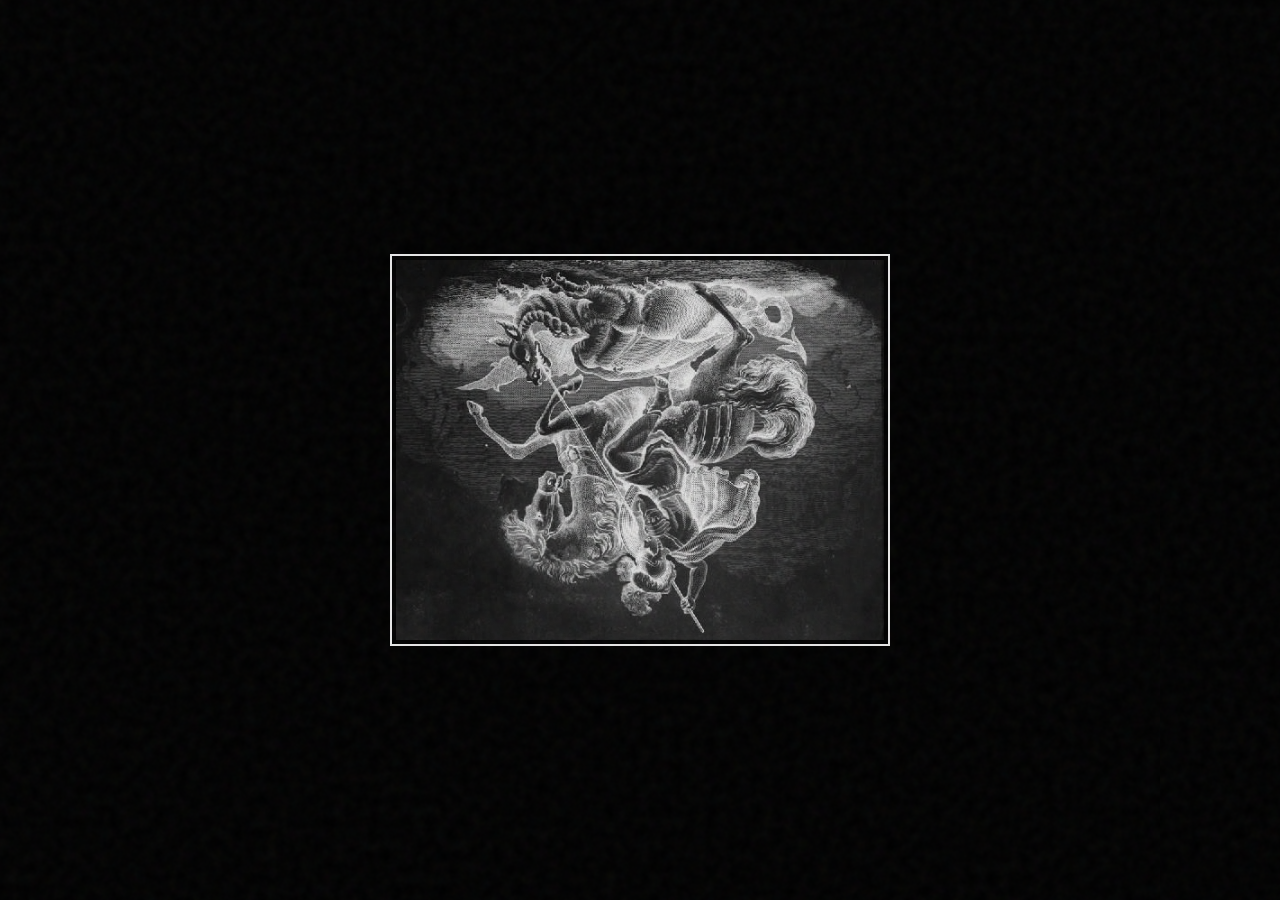
<file: index.html>
<!DOCTYPE html>
<html lang="en">
<head>
    <meta charset="UTF-8">
    <meta name="viewport" content="width=device-width, initial-scale=1.0">
    <title>A QUEDA</title>
    <link rel="stylesheet" href="style.css">
    <link rel="icon" type="image/ico" href="imgs/butterfly.ico?v=1">
</head>
<body>

<!-- MAIN CONTENT (HIDDEN UNTIL CONFIRMED) -->
<main>
<div class="glitch-box-center">
  <!-- Remove "has-border" to turn the border off -->
  <img src="imgs/acata.png" alt="Glitch Image" class="img-flicker has-border">
</div>
</main>
<script>
document.addEventListener("DOMContentLoaded", () => {
    let audioCtx = null;

    // --- 1. WEB AUDIO SYNTHESIZER ---
    function initAudio() {
        if (!audioCtx) {
            audioCtx = new (window.AudioContext || window.webkitAudioContext)();
        }
        if (audioCtx.state === 'suspended') {
            audioCtx.resume();
        }
    }

    // Heavy Mechanical Typewriter Key Press
    function playTypeKey(volume = 1.0) {
        if (!audioCtx) initAudio();

        const now = audioCtx.currentTime;
        const pitchVariance = (Math.random() - 0.5) * 80;

        // DULL MECHANICAL CLACK (Filtered Noise Burst)
        const bufferSize = audioCtx.sampleRate * 0.05;
        const buffer = audioCtx.createBuffer(1, bufferSize, audioCtx.sampleRate);
        const data = buffer.getChannelData(0);
        for (let i = 0; i < bufferSize; i++) {
            data[i] = Math.random() * 2 - 1;
        }

        const noise = audioCtx.createBufferSource();
        noise.buffer = buffer;

        const filter = audioCtx.createBiquadFilter();
        filter.type = 'lowpass';
        filter.frequency.setValueAtTime(800 + pitchVariance, now); 

        const noiseGain = audioCtx.createGain();
        noiseGain.gain.setValueAtTime(0.25 * volume, now);
        noiseGain.gain.exponentialRampToValueAtTime(0.001, now + 0.04);

        noise.connect(filter);
        filter.connect(noiseGain);
        noiseGain.connect(audioCtx.destination);

        noise.start(now);
        noise.stop(now + 0.04);

        // HEAVY BOTTOM-OUT THUD
        const thudOsc = audioCtx.createOscillator();
        const thudGain = audioCtx.createGain();
        thudOsc.type = 'triangle';
        thudOsc.frequency.setValueAtTime(85 + (Math.random() * 15), now);
        thudOsc.frequency.exponentialRampToValueAtTime(20, now + 0.07);

        thudGain.gain.setValueAtTime(0.3 * volume, now);
        thudGain.gain.exponentialRampToValueAtTime(0.001, now + 0.07);

        thudOsc.connect(thudGain);
        thudGain.connect(audioCtx.destination);

        thudOsc.start(now);
        thudOsc.stop(now + 0.07);
    }

    // --- 2. INTERACTIVE WORD HOVER TRIGGERS & AMBIENT FLICKER ---
    function setupContentInteractions() {
        // Ambient Random Letter Flicker
        const textContainers = document.querySelectorAll("#fic-content p, #fic-content h1");

        textContainers.forEach(container => {
            const processNode = (node) => {
                if (node.nodeType === Node.TEXT_NODE) {
                    const text = node.textContent;
                    const fragment = document.createDocumentFragment();

                    for (let char of text) {
                        const span = document.createElement("span");
                        span.textContent = char;

                        if (char.trim() !== "" && Math.random() < 0.03) {
                            span.classList.add("flicker");
                            span.style.animationDelay = `${(Math.random() * 5).toFixed(2)}s`;
                        }
                        fragment.appendChild(span);
                    }
                    node.parentNode.replaceChild(fragment, node);
                } else if (node.nodeType === Node.ELEMENT_NODE && !node.classList.contains("word-glitch")) {
                    Array.from(node.childNodes).forEach(processNode);
                }
            };

            Array.from(container.childNodes).forEach(processNode);
        });

        // Interactive Word: Backspace -> Pause -> Type Reveal (No Final Sound)
        const glitchWords = document.querySelectorAll(".word-glitch");

        glitchWords.forEach(word => {
            word.style.animationDelay = `${(Math.random() * 3).toFixed(2)}s`;
            const altText = word.getAttribute("data-alt");

            word.addEventListener("mouseenter", () => {
                if (!word.classList.contains("revealed") && !word.classList.contains("typing")) {
                    word.classList.add("typing");

                    let originalText = word.textContent;
                    let deleteIndex = originalText.length;
                    const deleteSpeed = 70; 

                    // PHASE 1: Backspace characters
                    const deleteInterval = setInterval(() => {
                        if (deleteIndex > 0) {
                            deleteIndex--;
                            word.textContent = originalText.substring(0, deleteIndex);
                            playTypeKey(1.0);
                        } else {
                            clearInterval(deleteInterval);

                            // PHASE 2: Deliberate Pause (350ms)
                            setTimeout(() => {
                                let typeIndex = 0;
                                const typeSpeed = 110; 

                                // PHASE 3: Type replacement word
                                const typeInterval = setInterval(() => {
                                    if (typeIndex < altText.length) {
                                        typeIndex++;
                                        word.textContent = altText.substring(0, typeIndex);
                                        playTypeKey(1.0);
                                    } else {
                                        clearInterval(typeInterval);
                                        word.classList.remove("typing");
                                        word.classList.add("revealed");
                                        // Silent completion (No sound effect triggered here)
                                    }
                                }, typeSpeed);

                            }, 350);
                        }
                    }, deleteSpeed);
                }
            });
        });
    }

    // --- 3. CONFIRM BUTTON LISTENER ---
    const confirmBtn = document.getElementById("confirm-user-btn");
    const confirmContainer = document.getElementById("confirm-container");
    const mainContent = document.getElementById("fic-content");

    if (confirmBtn) {
        confirmBtn.addEventListener("click", () => {
            initAudio(); 
            
            confirmContainer.style.display = "none";
            
            mainContent.style.display = "block";
            mainContent.style.opacity = "0";
            mainContent.style.transition = "opacity 0.4s ease-in";
            
            requestAnimationFrame(() => {
                mainContent.style.opacity = "1";
            });

            setupContentInteractions();
        });
    }

    // Fallback: Audio context trigger on generic page click
    document.addEventListener("click", initAudio, { once: true });
});
</script>
</body>
</html>
</file>
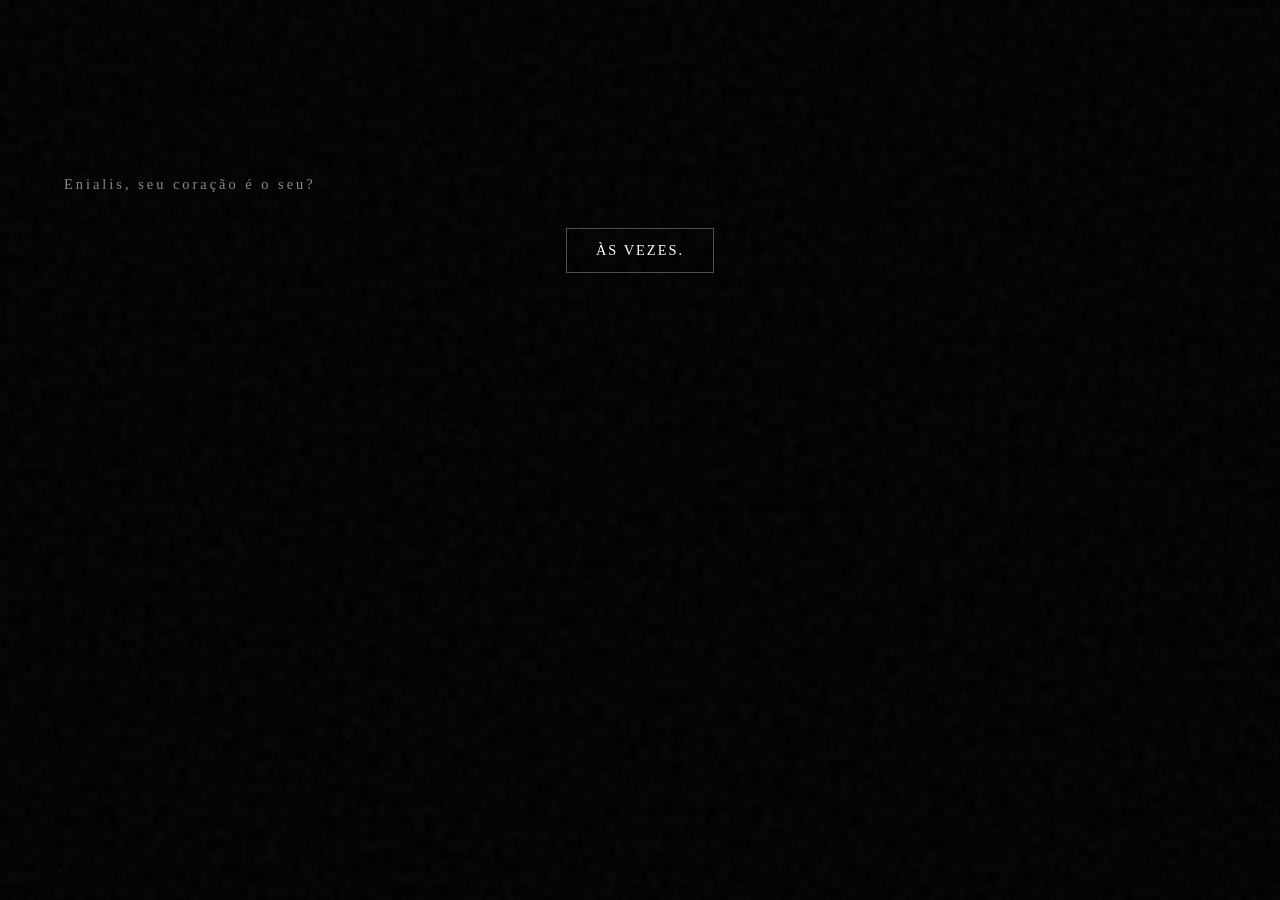
<file: enialis.html>
<!DOCTYPE html>
<html lang="pt-BR">
<head>
    <meta charset="UTF-8">
    <meta name="viewport" content="width=device-width, initial-scale=1.0">
    <title>Arch3n</title>
    <link rel="stylesheet" href="style.css">
    <link rel="icon" type="image/ico" href="imgs/butterfly.ico?v=1">
</head>
<body>
<!-- UNBOXED CONFIRMATION PROMPT -->
<div id="confirm-container">
    <p class="confirm-prompt">Enialis, seu coração é o seu?</p>
    <button id="confirm-user-btn">ÀS VEZES.</button>
</div>

<!-- MAIN CONTENT (HIDDEN UNTIL CONFIRMED) -->
<main id="fic-content" style="display: none;">

<p>Sonhar não é o grande musse que dizem, não é, Enialis?</p>

<p>Uma sensação estranha de vazio no peito e rostos que você <span class="word-glitch" data-alt="não">quase</span> reconhece. Seu circo.
    Você lembra das músicas que tocava e do sorriso da plateia? De ensinar a harpa para o <span class="word-glitch" data-alt="seu primo">traidor</span>?
    O rosto dele é estranhamente nítido nesse sonho estático. Você raciocina que a queima do circo aconteceu muito mais rápido do que o tempo no sonho passa, afinal,
você não teve tantas horas para encarar ele. Além disso, você tem certeza que ele desviaria o olhar.</p>

<p>Depois de uma eternidade, o elfo fala, com uma voz que não-lhe pertence: -Enialis, eu-</p>
<p>A voz dele é cortada <span class="word-glitch" data-alt="pelo xiado">pelas batidas de botas no chão</span>. <span class="word-glitch" data-alt="Nada faz">O sonho não faz</span> sentido - essa traição de outro Lostovescie não faz sentido. Não era suficiente a alegria que o circo trazia?</p>

<p>Qual o preço para trair sua família?</p>


<p>O seu peito arde cada vez mais.</p>

<br>

<br>
<img src="imgs/enialis.png" class="imagem-canto-esquerdo">
<!-- PARÁGRAFOS DO ACATA (APARECEM COM DELAY, ALINHADOS À ESQUERDA E FONTE MONOSPACED) -->

<p class="revelacao-temporal delay-1">Perdão pela interrupção e por quaisquer mudanças no seu sonho. Sem mágoas, certo?</p>

<p class="revelacao-temporal delay-2">Sabe, contatar vocês foi mais difícil do que esperado. Thauratun está fora da minha jurisdição, por mais <span class="word-glitch" data-alt="fascinante">perturbadora</span> que tal limitação seja para mim.</p>

<p class="revelacao-temporal delay-2">A cidade além do tempo. Carsten sempre impressiona, não acham? Lostovescie, certo? Vocês estão mais próximos do que imaginam.</p>

<p class="revelacao-temporal delay-3">Proponho <span class="word-glitch" data-alt="uma colaboração">um resgate</span>. Sei da situação que vos aflige. Deixem Thauratun o quanto antes, e entrarei em contato. É de suma importância que sigamos este caminho sem delongas, sim? O tempo que nos conecta corre para sempre em uma direção, condição essa que certamente me incomoda.</p>

<p class="revelacao-temporal delay-4">Eternamente grato, Acata.</p>

</main>

<script>
document.addEventListener("DOMContentLoaded", () => {
    let audioCtx = null;

    // --- 1. WEB AUDIO SYNTHESIZER ---
    function initAudio() {
        if (!audioCtx) {
            audioCtx = new (window.AudioContext || window.webkitAudioContext)();
        }
        if (audioCtx.state === 'suspended') {
            audioCtx.resume();
        }
    }

    // Heavy Mechanical Typewriter Key Press
    function playTypeKey(volume = 1.0) {
        if (!audioCtx) initAudio();

        const now = audioCtx.currentTime;
        const pitchVariance = (Math.random() - 0.5) * 80;

        // DULL MECHANICAL CLACK (Filtered Noise Burst)
        const bufferSize = audioCtx.sampleRate * 0.05;
        const buffer = audioCtx.createBuffer(1, bufferSize, audioCtx.sampleRate);
        const data = buffer.getChannelData(0);
        for (let i = 0; i < bufferSize; i++) {
            data[i] = Math.random() * 2 - 1;
        }

        const noise = audioCtx.createBufferSource();
        noise.buffer = buffer;

        const filter = audioCtx.createBiquadFilter();
        filter.type = 'lowpass';
        filter.frequency.setValueAtTime(800 + pitchVariance, now); 

        const noiseGain = audioCtx.createGain();
        noiseGain.gain.setValueAtTime(0.25 * volume, now);
        noiseGain.gain.exponentialRampToValueAtTime(0.001, now + 0.04);

        noise.connect(filter);
        filter.connect(noiseGain);
        noiseGain.connect(audioCtx.destination);

        noise.start(now);
        noise.stop(now + 0.04);

        // HEAVY BOTTOM-OUT THUD
        const thudOsc = audioCtx.createOscillator();
        const thudGain = audioCtx.createGain();
        thudOsc.type = 'triangle';
        thudOsc.frequency.setValueAtTime(85 + (Math.random() * 15), now);
        thudOsc.frequency.exponentialRampToValueAtTime(20, now + 0.07);

        thudGain.gain.setValueAtTime(0.3 * volume, now);
        thudGain.gain.exponentialRampToValueAtTime(0.001, now + 0.07);

        thudOsc.connect(thudGain);
        thudGain.connect(audioCtx.destination);

        thudOsc.start(now);
        thudOsc.stop(now + 0.07);
    }

    // --- 2. INTERACTIVE WORD HOVER TRIGGERS & SPARSE AMBIENT FLICKER ---
    function setupContentInteractions() {
        const textContainers = document.querySelectorAll("#fic-content p, #fic-content h1");
        const letterSpans = [];

        textContainers.forEach(container => {
            const processNode = (node) => {
                if (node.nodeType === Node.TEXT_NODE) {
                    const text = node.textContent;
                    const fragment = document.createDocumentFragment();

                    for (let char of text) {
                        const span = document.createElement("span");
                        span.textContent = char;

                        if (char.trim() !== "") {
                            span.classList.add("char-span");
                            letterSpans.push(span);
                        }
                        fragment.appendChild(span);
                    }
                    node.parentNode.replaceChild(fragment, node);
                } else if (node.nodeType === Node.ELEMENT_NODE && !node.classList.contains("word-glitch")) {
                    Array.from(node.childNodes).forEach(processNode);
                }
            };

            Array.from(container.childNodes).forEach(processNode);

            if (container.tagName.toLowerCase() === "p" && container.firstElementChild) {
                container.firstElementChild.classList.add("indent");
            }
        });

        // SPARSE DYNAMIC RANDOM FLICKER LOOP
        function triggerRandomFlicker() {
            if (letterSpans.length === 0) return;

            const flickerCount = Math.floor(Math.random() * 2) + 1; 

            for (let i = 0; i < flickerCount; i++) {
                const randomIndex = Math.floor(Math.random() * letterSpans.length);
                const targetSpan = letterSpans[randomIndex];

                if (targetSpan.closest('.word-glitch.typing')) continue;

                targetSpan.classList.add("flicker");

                const burstDuration = Math.random() * 130 + 120;
                setTimeout(() => {
                    targetSpan.classList.remove("flicker");
                }, burstDuration);
            }

            const nextInterval = Math.random() * 2000 + 1500;
            setTimeout(triggerRandomFlicker, nextInterval);
        }

        triggerRandomFlicker();

        // INTERACTIVE WORD HOVER TRIGGERS (Backspace -> Pause -> Type Reveal)
        const glitchWords = document.querySelectorAll(".word-glitch");

        glitchWords.forEach(word => {
            word.style.animationDelay = `${(Math.random() * 3).toFixed(2)}s`;
            const altText = word.getAttribute("data-alt");

            word.addEventListener("mouseenter", () => {
                if (!word.classList.contains("revealed") && !word.classList.contains("typing")) {
                    word.classList.add("typing");

                    let originalText = word.textContent;
                    let deleteIndex = originalText.length;
                    const deleteSpeed = 70; 

                    const deleteInterval = setInterval(() => {
                        if (deleteIndex > 0) {
                            deleteIndex--;
                            word.textContent = originalText.substring(0, deleteIndex);
                            playTypeKey(1.0);
                        } else {
                            clearInterval(deleteInterval);

                            setTimeout(() => {
                                let typeIndex = 0;
                                const typeSpeed = 110; 

                                const typeInterval = setInterval(() => {
                                    if (typeIndex < altText.length) {
                                        typeIndex++;
                                        word.textContent = altText.substring(0, typeIndex);
                                        playTypeKey(1.0);
                                    } else {
                                        clearInterval(typeInterval);
                                        word.classList.remove("typing");
                                        word.classList.add("revealed");
                                    }
                                }, typeSpeed);

                            }, 350);
                        }
                    }, deleteSpeed);
                }
            });
        });
    }

    // --- 3. CONFIRM BUTTON LISTENER ---
    const confirmBtn = document.getElementById("confirm-user-btn");
    const confirmContainer = document.getElementById("confirm-container");
    const mainContent = document.getElementById("fic-content");

    if (confirmBtn) {
        confirmBtn.addEventListener("click", () => {
            initAudio(); 
            
            confirmContainer.style.display = "none";
            
            mainContent.style.display = "block";
            mainContent.style.opacity = "0";
            mainContent.style.transition = "opacity 0.4s ease-in";
            
            requestAnimationFrame(() => {
                mainContent.style.opacity = "1";
            });

            setupContentInteractions();
        });
    }

    document.addEventListener("click", initAudio, { once: true });
});
</script>
</body>
</html>
</file>
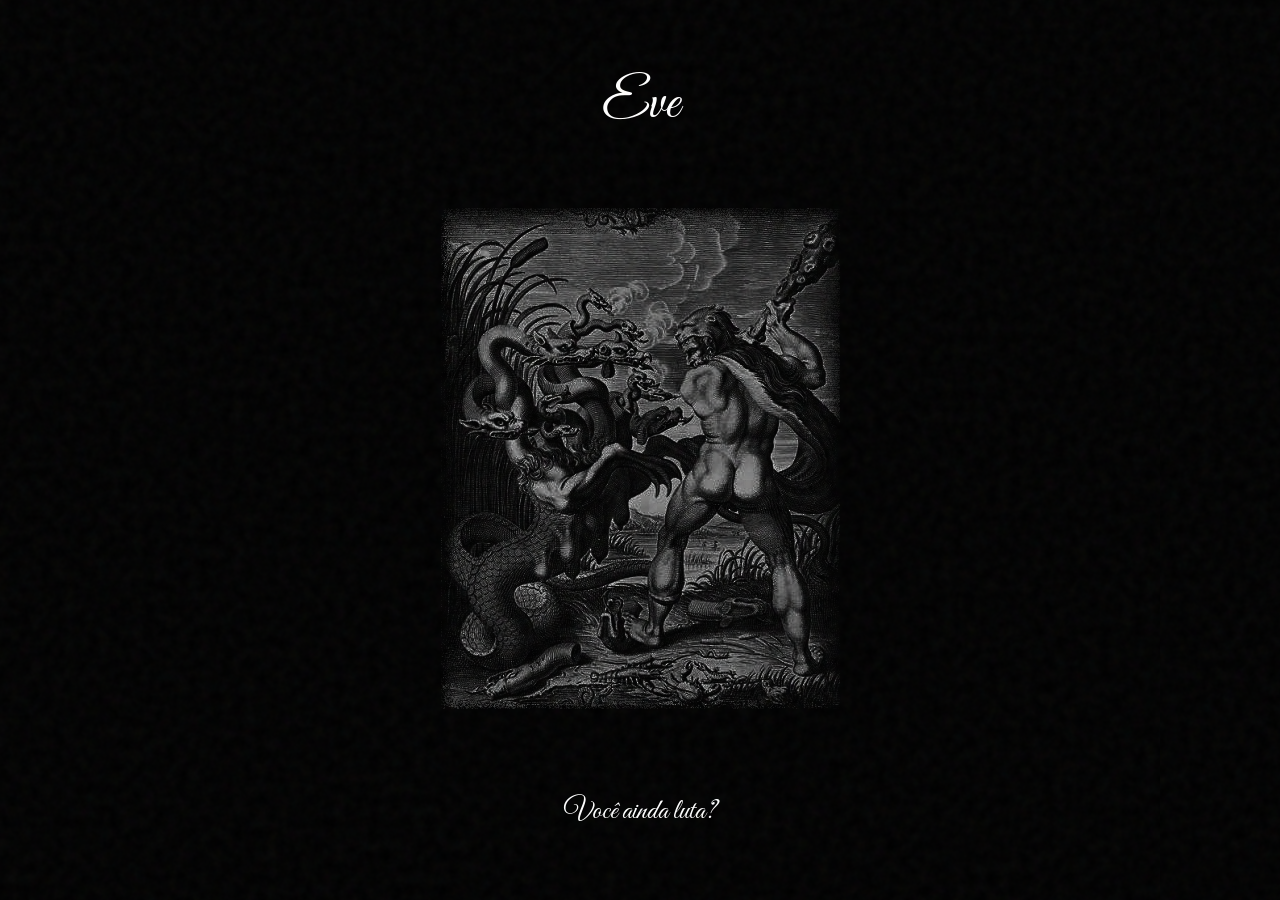
<file: eve.html>
<!DOCTYPE html>
<html lang="en">
<head>
    <meta charset="UTF-8">
    <meta name="viewport" content="width=device-width, initial-scale=1.0">
    <title>KOTAISHI</title>
    <link rel="stylesheet" href="style.css">
    <link rel="icon" type="image/ico" href="imgs/butterfly.ico?v=1">
<link rel="preconnect" href="https://fonts.googleapis.com">
<link rel="preconnect" href="https://fonts.gstatic.com" crossorigin>
<link href="https://fonts.googleapis.com/css2?family=Great+Vibes&display=swap" rel="stylesheet">
</head>
<body>

<!-- MAIN CONTENT (HIDDEN UNTIL CONFIRMED) -->
<main>
<h2 class="dual-word-glitch" data-word1="Eve" data-word2="Eve"></h2>
<div class="glitch-box-center">
  <!-- Remove "has-border" to turn the border off -->
  <img src="imgs/ahidramecanica.png" alt="Glitch Image" class="img-flicker">
</div>
<br>
<p class="dual-word-glitch small" data-word1="Você ainda luta?" data-word2="驚くべき機械仕掛けのヒドラ"></p>
</main>
<script>
document.addEventListener("DOMContentLoaded", () => {
    let audioCtx = null;

    // --- 1. WEB AUDIO SYNTHESIZER ---
    function initAudio() {
        if (!audioCtx) {
            audioCtx = new (window.AudioContext || window.webkitAudioContext)();
        }
        if (audioCtx.state === 'suspended') {
            audioCtx.resume();
        }
    }

    // Heavy Mechanical Typewriter Key Press
    function playTypeKey(volume = 1.0) {
        if (!audioCtx) initAudio();

        const now = audioCtx.currentTime;
        const pitchVariance = (Math.random() - 0.5) * 80;

        // DULL MECHANICAL CLACK (Filtered Noise Burst)
        const bufferSize = audioCtx.sampleRate * 0.05;
        const buffer = audioCtx.createBuffer(1, bufferSize, audioCtx.sampleRate);
        const data = buffer.getChannelData(0);
        for (let i = 0; i < bufferSize; i++) {
            data[i] = Math.random() * 2 - 1;
        }

        const noise = audioCtx.createBufferSource();
        noise.buffer = buffer;

        const filter = audioCtx.createBiquadFilter();
        filter.type = 'lowpass';
        filter.frequency.setValueAtTime(800 + pitchVariance, now); 

        const noiseGain = audioCtx.createGain();
        noiseGain.gain.setValueAtTime(0.25 * volume, now);
        noiseGain.gain.exponentialRampToValueAtTime(0.001, now + 0.04);

        noise.connect(filter);
        filter.connect(noiseGain);
        noiseGain.connect(audioCtx.destination);

        noise.start(now);
        noise.stop(now + 0.04);

        // HEAVY BOTTOM-OUT THUD
        const thudOsc = audioCtx.createOscillator();
        const thudGain = audioCtx.createGain();
        thudOsc.type = 'triangle';
        thudOsc.frequency.setValueAtTime(85 + (Math.random() * 15), now);
        thudOsc.frequency.exponentialRampToValueAtTime(20, now + 0.07);

        thudGain.gain.setValueAtTime(0.3 * volume, now);
        thudGain.gain.exponentialRampToValueAtTime(0.001, now + 0.07);

        thudOsc.connect(thudGain);
        thudGain.connect(audioCtx.destination);

        thudOsc.start(now);
        thudOsc.stop(now + 0.07);
    }

    // --- 2. INTERACTIVE WORD HOVER TRIGGERS & AMBIENT FLICKER ---
    function setupContentInteractions() {
        // Ambient Random Letter Flicker
        const textContainers = document.querySelectorAll("#fic-content p, #fic-content h1");

        textContainers.forEach(container => {
            const processNode = (node) => {
                if (node.nodeType === Node.TEXT_NODE) {
                    const text = node.textContent;
                    const fragment = document.createDocumentFragment();

                    for (let char of text) {
                        const span = document.createElement("span");
                        span.textContent = char;

                        if (char.trim() !== "" && Math.random() < 0.03) {
                            span.classList.add("flicker");
                            span.style.animationDelay = `${(Math.random() * 5).toFixed(2)}s`;
                        }
                        fragment.appendChild(span);
                    }
                    node.parentNode.replaceChild(fragment, node);
                } else if (node.nodeType === Node.ELEMENT_NODE && !node.classList.contains("word-glitch")) {
                    Array.from(node.childNodes).forEach(processNode);
                }
            };

            Array.from(container.childNodes).forEach(processNode);
        });

        // Interactive Word: Backspace -> Pause -> Type Reveal (No Final Sound)
        const glitchWords = document.querySelectorAll(".word-glitch");

        glitchWords.forEach(word => {
            word.style.animationDelay = `${(Math.random() * 3).toFixed(2)}s`;
            const altText = word.getAttribute("data-alt");

            word.addEventListener("mouseenter", () => {
                if (!word.classList.contains("revealed") && !word.classList.contains("typing")) {
                    word.classList.add("typing");

                    let originalText = word.textContent;
                    let deleteIndex = originalText.length;
                    const deleteSpeed = 70; 

                    // PHASE 1: Backspace characters
                    const deleteInterval = setInterval(() => {
                        if (deleteIndex > 0) {
                            deleteIndex--;
                            word.textContent = originalText.substring(0, deleteIndex);
                            playTypeKey(1.0);
                        } else {
                            clearInterval(deleteInterval);

                            // PHASE 2: Deliberate Pause (350ms)
                            setTimeout(() => {
                                let typeIndex = 0;
                                const typeSpeed = 110; 

                                // PHASE 3: Type replacement word
                                const typeInterval = setInterval(() => {
                                    if (typeIndex < altText.length) {
                                        typeIndex++;
                                        word.textContent = altText.substring(0, typeIndex);
                                        playTypeKey(1.0);
                                    } else {
                                        clearInterval(typeInterval);
                                        word.classList.remove("typing");
                                        word.classList.add("revealed");
                                        // Silent completion (No sound effect triggered here)
                                    }
                                }, typeSpeed);

                            }, 350);
                        }
                    }, deleteSpeed);
                }
            });
        });
    }

    // --- 3. CONFIRM BUTTON LISTENER ---
    const confirmBtn = document.getElementById("confirm-user-btn");
    const confirmContainer = document.getElementById("confirm-container");
    const mainContent = document.getElementById("fic-content");

    if (confirmBtn) {
        confirmBtn.addEventListener("click", () => {
            initAudio(); 
            
            confirmContainer.style.display = "none";
            
            mainContent.style.display = "block";
            mainContent.style.opacity = "0";
            mainContent.style.transition = "opacity 0.4s ease-in";
            
            requestAnimationFrame(() => {
                mainContent.style.opacity = "1";
            });

            setupContentInteractions();
        });
    }

    // Fallback: Audio context trigger on generic page click
    document.addEventListener("click", initAudio, { once: true });
});
</script>
</body>
</html>
</file>
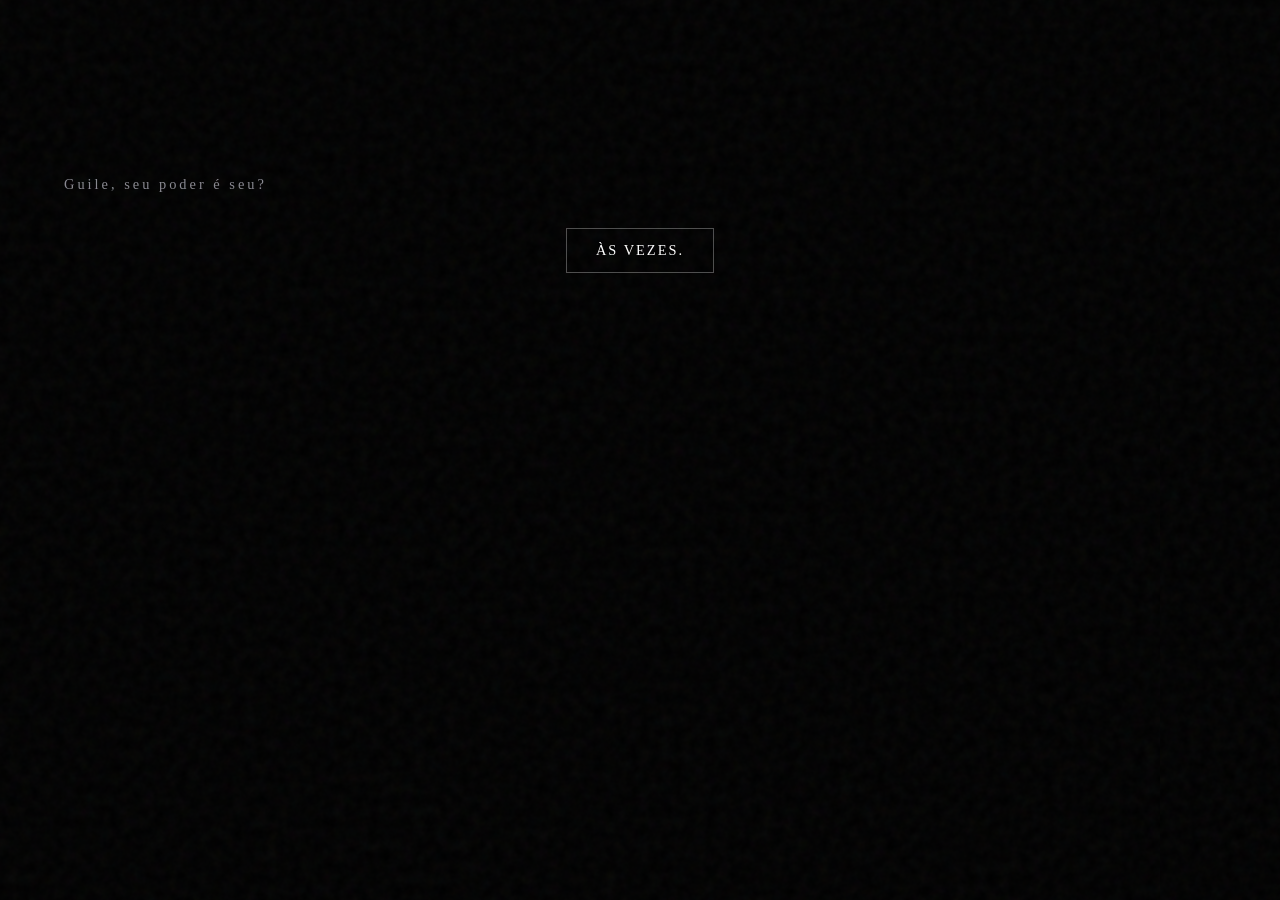
<file: guile.html>
<!DOCTYPE html>
<html lang="pt-BR">
<head>
    <meta charset="UTF-8">
    <meta name="viewport" content="width=device-width, initial-scale=1.0">
    <title>GUILE</title>
    <link rel="stylesheet" href="style.css">
    <link rel="icon" type="image/ico" href="imgs/butterfly.ico?v=1">
</head>
<body>
<!-- UNBOXED CONFIRMATION PROMPT -->
<div id="confirm-container">
    <p class="confirm-prompt">Guile, seu poder é seu?</p>
    <button id="confirm-user-btn">ÀS VEZES.</button>
</div>

<!-- MAIN CONTENT (HIDDEN UNTIL CONFIRMED) -->
<main id="fic-content" style="display: none;">
<p>
  Um peso no peito e a sensação 
  <span class="word-glitch" data-alt="familiar">estranha</span> de se afogar.
</p>

<p>
  Guile - talvez você não deveria se acostumar tanto com esses estranhos sonhos. E definitivamente não com a estranha presença que compartilha o seu espaço. Uma serpente marítima nada em torno do seu corpo,e você escuta 
  <span class="word-glitch" data-alt="o seu canto">a sua voz</span> -
</p>

<p>
  "Rogo que tenha recebido minha estimada missiva! Ha- Devo lembrá-lo de que me encontras em grande dívida, visto que não é tarefa trivial contatar meus distintos súditos por meio de cartas físicas."
</p>

<p>
  "Quão distante vossa excelência ousaria ir em busca do verdadeiro poder, meu caro aprendiz? Não me diga que vossa memória falhou a ponto de esquecer nosso magnífico 
  <span class="word-glitch" data-alt="contrato">plano</span>?"
</p>

<p>
  Mais pressão. Desde quando você está afundando 
  <span class="word-glitch" data-alt="no óleo">na água</span>?
</p>

<p>
  "Guile Pinterestto, venha ao meu encontro. Conceder-lhe-ei absolutamente tudo o que vossa alma almeja, contanto que cumpra este simples preceito."
</p>
<br>
<br>
<img src="imgs/guile.png" class="imagem-canto-esquerdo">
<!-- PARÁGRAFOS DO ACATA (APARECEM COM DELAY, ALINHADOS À ESQUERDA E FONTE MONOSPACED) -->
<p class="revelacao-temporal delay-1">Que fato curioso! Parece que não sou o primeiro a entrar em contato, Guile. Mesmo assim, perdão pela interrupção e por quaisquer mudanças no seu sonho.</p>
<p class="revelacao-temporal delay-3">Proponho <span class="word-glitch" data-alt="uma colaboração">um resgate</span>. Sei da situação que vos aflige. Deixem Thauratun o quanto antes, e entrarei em contato. É de suma importância que sigamos este caminho sem delongas, sim? O tempo que nos conecta corre para sempre em uma direção, condição essa que certamente me incomoda. Imagino que o outro que entrou em contato
também deseja essa prontidão, sim?</p>
<p class="revelacao-temporal delay-4">Eternamente grato, Acata.</p>
</main>

<script>
document.addEventListener("DOMContentLoaded", () => {
    let audioCtx = null;

    // --- 1. WEB AUDIO SYNTHESIZER ---
    function initAudio() {
        if (!audioCtx) {
            audioCtx = new (window.AudioContext || window.webkitAudioContext)();
        }
        if (audioCtx.state === 'suspended') {
            audioCtx.resume();
        }
    }

    // Heavy Mechanical Typewriter Key Press
    function playTypeKey(volume = 1.0) {
        if (!audioCtx) initAudio();

        const now = audioCtx.currentTime;
        const pitchVariance = (Math.random() - 0.5) * 80;

        // DULL MECHANICAL CLACK (Filtered Noise Burst)
        const bufferSize = audioCtx.sampleRate * 0.05;
        const buffer = audioCtx.createBuffer(1, bufferSize, audioCtx.sampleRate);
        const data = buffer.getChannelData(0);
        for (let i = 0; i < bufferSize; i++) {
            data[i] = Math.random() * 2 - 1;
        }

        const noise = audioCtx.createBufferSource();
        noise.buffer = buffer;

        const filter = audioCtx.createBiquadFilter();
        filter.type = 'lowpass';
        filter.frequency.setValueAtTime(800 + pitchVariance, now); 

        const noiseGain = audioCtx.createGain();
        noiseGain.gain.setValueAtTime(0.25 * volume, now);
        noiseGain.gain.exponentialRampToValueAtTime(0.001, now + 0.04);

        noise.connect(filter);
        filter.connect(noiseGain);
        noiseGain.connect(audioCtx.destination);

        noise.start(now);
        noise.stop(now + 0.04);

        // HEAVY BOTTOM-OUT THUD
        const thudOsc = audioCtx.createOscillator();
        const thudGain = audioCtx.createGain();
        thudOsc.type = 'triangle';
        thudOsc.frequency.setValueAtTime(85 + (Math.random() * 15), now);
        thudOsc.frequency.exponentialRampToValueAtTime(20, now + 0.07);

        thudGain.gain.setValueAtTime(0.3 * volume, now);
        thudGain.gain.exponentialRampToValueAtTime(0.001, now + 0.07);

        thudOsc.connect(thudGain);
        thudGain.connect(audioCtx.destination);

        thudOsc.start(now);
        thudOsc.stop(now + 0.07);
    }

    // --- 2. INTERACTIVE WORD HOVER TRIGGERS & SPARSE AMBIENT FLICKER ---
    function setupContentInteractions() {
        const textContainers = document.querySelectorAll("#fic-content p, #fic-content h1");
        const letterSpans = [];

        textContainers.forEach(container => {
            const processNode = (node) => {
                if (node.nodeType === Node.TEXT_NODE) {
                    const text = node.textContent;
                    const fragment = document.createDocumentFragment();

                    for (let char of text) {
                        const span = document.createElement("span");
                        span.textContent = char;

                        if (char.trim() !== "") {
                            span.classList.add("char-span");
                            letterSpans.push(span);
                        }
                        fragment.appendChild(span);
                    }
                    node.parentNode.replaceChild(fragment, node);
                } else if (node.nodeType === Node.ELEMENT_NODE && !node.classList.contains("word-glitch")) {
                    Array.from(node.childNodes).forEach(processNode);
                }
            };

            Array.from(container.childNodes).forEach(processNode);

            if (container.tagName.toLowerCase() === "p" && container.firstElementChild) {
                container.firstElementChild.classList.add("indent");
            }
        });

        // SPARSE DYNAMIC RANDOM FLICKER LOOP
        function triggerRandomFlicker() {
            if (letterSpans.length === 0) return;

            const flickerCount = Math.floor(Math.random() * 2) + 1; 

            for (let i = 0; i < flickerCount; i++) {
                const randomIndex = Math.floor(Math.random() * letterSpans.length);
                const targetSpan = letterSpans[randomIndex];

                if (targetSpan.closest('.word-glitch.typing')) continue;

                targetSpan.classList.add("flicker");

                const burstDuration = Math.random() * 130 + 120;
                setTimeout(() => {
                    targetSpan.classList.remove("flicker");
                }, burstDuration);
            }

            const nextInterval = Math.random() * 2000 + 1500;
            setTimeout(triggerRandomFlicker, nextInterval);
        }

        triggerRandomFlicker();

        // INTERACTIVE WORD HOVER TRIGGERS (Backspace -> Pause -> Type Reveal)
        const glitchWords = document.querySelectorAll(".word-glitch");

        glitchWords.forEach(word => {
            word.style.animationDelay = `${(Math.random() * 3).toFixed(2)}s`;
            const altText = word.getAttribute("data-alt");

            word.addEventListener("mouseenter", () => {
                if (!word.classList.contains("revealed") && !word.classList.contains("typing")) {
                    word.classList.add("typing");

                    let originalText = word.textContent;
                    let deleteIndex = originalText.length;
                    const deleteSpeed = 70; 

                    const deleteInterval = setInterval(() => {
                        if (deleteIndex > 0) {
                            deleteIndex--;
                            word.textContent = originalText.substring(0, deleteIndex);
                            playTypeKey(1.0);
                        } else {
                            clearInterval(deleteInterval);

                            setTimeout(() => {
                                let typeIndex = 0;
                                const typeSpeed = 110; 

                                const typeInterval = setInterval(() => {
                                    if (typeIndex < altText.length) {
                                        typeIndex++;
                                        word.textContent = altText.substring(0, typeIndex);
                                        playTypeKey(1.0);
                                    } else {
                                        clearInterval(typeInterval);
                                        word.classList.remove("typing");
                                        word.classList.add("revealed");
                                    }
                                }, typeSpeed);

                            }, 350);
                        }
                    }, deleteSpeed);
                }
            });
        });
    }

    // --- 3. CONFIRM BUTTON LISTENER ---
    const confirmBtn = document.getElementById("confirm-user-btn");
    const confirmContainer = document.getElementById("confirm-container");
    const mainContent = document.getElementById("fic-content");

    if (confirmBtn) {
        confirmBtn.addEventListener("click", () => {
            initAudio(); 
            
            confirmContainer.style.display = "none";
            
            mainContent.style.display = "block";
            mainContent.style.opacity = "0";
            mainContent.style.transition = "opacity 0.4s ease-in";
            
            requestAnimationFrame(() => {
                mainContent.style.opacity = "1";
            });

            setupContentInteractions();
        });
    }

    document.addEventListener("click", initAudio, { once: true });
});
</script>
</body>
</html>
</file>
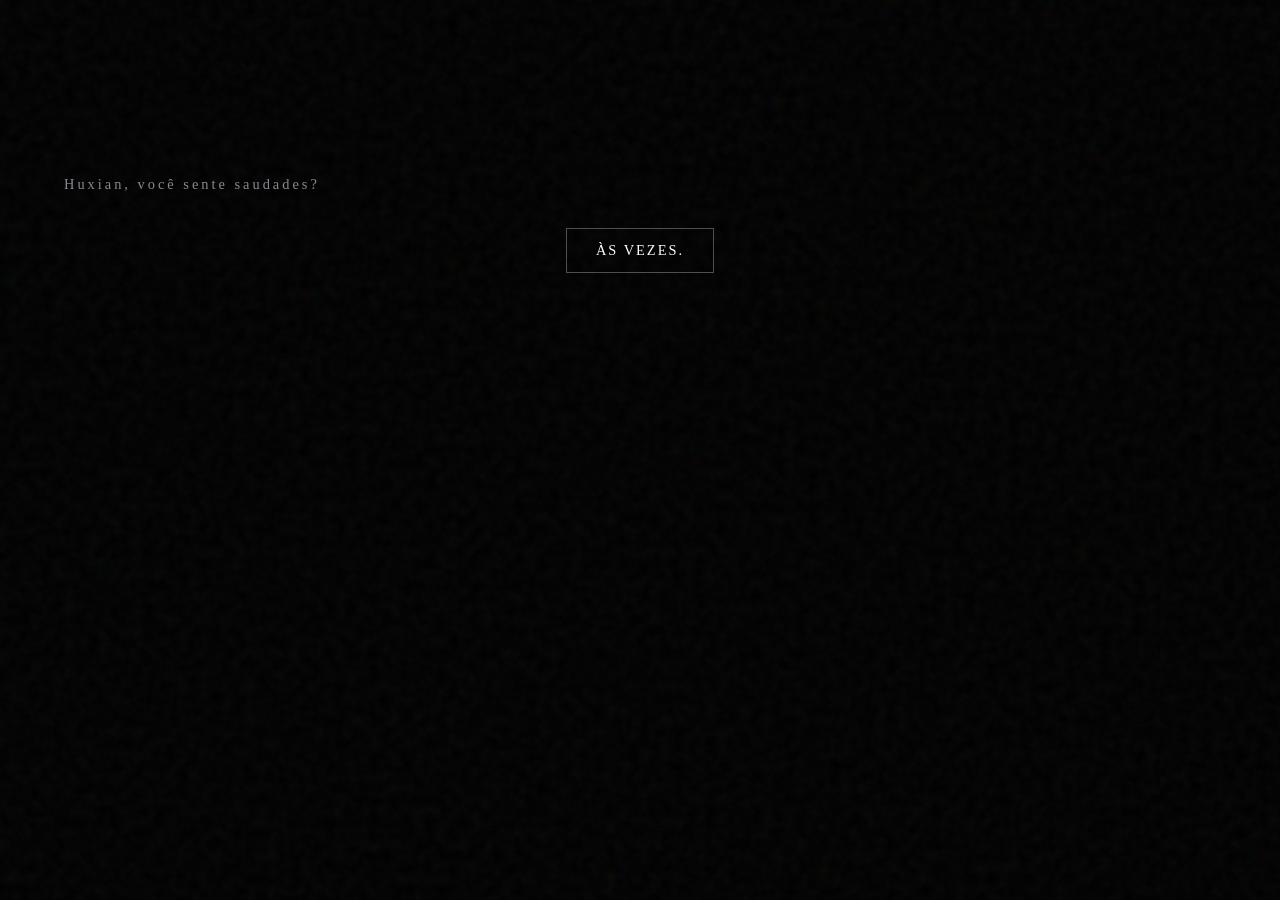
<file: huxian.html>
<!DOCTYPE html>
<html lang="pt-BR">
<head>
    <meta charset="UTF-8">
    <meta name="viewport" content="width=device-width, initial-scale=1.0">
    <title>HUXIAN</title>
    <link rel="stylesheet" href="style.css">
    <link rel="icon" type="image/ico" href="imgs/butterfly.ico?v=1">
</head>
<body>
<!-- UNBOXED CONFIRMATION PROMPT -->
<div id="confirm-container">
    <p class="confirm-prompt">Huxian, você sente saudades?</p>
    <button id="confirm-user-btn">ÀS VEZES.</button>
</div>

<!-- MAIN CONTENT (HIDDEN UNTIL CONFIRMED) -->
<main id="fic-content" style="display: none;">
<p>
  Huxian - Huxian - Huxian.
</p>

<p>
  Quando será que as coisas que você ama vão deixar de  
  <span class="word-glitch" data-alt="fugir de suas garras?">escapar de suas mãos?</span>
</p>

<p>
  No sonho, você observa a humana que amava soltar a sua mão - seus olhos cheios de 
  <span class="word-glitch" data-alt="raiva">uma emoção indiscernível</span>. 
  Sua tentativa de falar algo - qualquer coisa - morre na sua garganta, engasgando no que você pode apenas imaginar ser 
  <span class="word-glitch" data-alt="óleo?">sangue.</span> A sensação de uma lâmina cortando confirma o que o olhar de sua amada dizia - não que agora isso importe.
</p>
<p>
  Talvez seja uma benção não lembrar do rosto dela. Afinal, como você poderia perdoar 
  <span class="word-glitch" data-alt="a si mesmo">ela</span>? Talvez seja melhor simplesmente recomeçar e ignorar o gosto do sangue nos caninos.
</p>

<p>
  Huxian Li-u. O que sua realeza realmente significa?
</p>
<br>
<br>
<img src="imgs/huxian.png" class="imagem-canto-esquerdo">
<!-- PARÁGRAFOS DO ACATA (APARECEM COM DELAY, ALINHADOS À ESQUERDA E FONTE MONOSPACED) -->
<p class="revelacao-temporal delay-1">Perdão pela interrupção e por quaisquer mudanças no seu sonho. Dito isso, para você, Li-u, tenho uma certa compensação. Sua capacidade de transformação - perdida no tempo - será retornada. Espero que seja útil para o que vou lhe pedir.</p>
<p class="revelacao-temporal delay-2">Sabe, contatar vocês foi mais difícil do que esperado. Thauratun está fora da minha jurisdição, por mais <span class="word-glitch" data-alt="fascinante">perturbadora</span> que tal limitação seja para mim.</p>
<p class="revelacao-temporal delay-2">A cidade além do tempo. Carsten sempre impressiona, não acham?</p>
<p class="revelacao-temporal delay-3">Proponho <span class="word-glitch" data-alt="uma colaboração">um resgate</span>. Sei da situação que vos aflige. Deixem Thauratun o quanto antes, e entrarei em contato. É de suma importância que sigamos este caminho sem delongas, sim? O tempo que nos conecta corre para sempre em uma direção, condição essa que certamente me incomoda.</p>
<p class="revelacao-temporal delay-4">Eternamente grato, Acata.</p>
</main>

<script>
document.addEventListener("DOMContentLoaded", () => {
    let audioCtx = null;

    // --- 1. WEB AUDIO SYNTHESIZER ---
    function initAudio() {
        if (!audioCtx) {
            audioCtx = new (window.AudioContext || window.webkitAudioContext)();
        }
        if (audioCtx.state === 'suspended') {
            audioCtx.resume();
        }
    }

    // Heavy Mechanical Typewriter Key Press
    function playTypeKey(volume = 1.0) {
        if (!audioCtx) initAudio();

        const now = audioCtx.currentTime;
        const pitchVariance = (Math.random() - 0.5) * 80;

        // DULL MECHANICAL CLACK (Filtered Noise Burst)
        const bufferSize = audioCtx.sampleRate * 0.05;
        const buffer = audioCtx.createBuffer(1, bufferSize, audioCtx.sampleRate);
        const data = buffer.getChannelData(0);
        for (let i = 0; i < bufferSize; i++) {
            data[i] = Math.random() * 2 - 1;
        }

        const noise = audioCtx.createBufferSource();
        noise.buffer = buffer;

        const filter = audioCtx.createBiquadFilter();
        filter.type = 'lowpass';
        filter.frequency.setValueAtTime(800 + pitchVariance, now); 

        const noiseGain = audioCtx.createGain();
        noiseGain.gain.setValueAtTime(0.25 * volume, now);
        noiseGain.gain.exponentialRampToValueAtTime(0.001, now + 0.04);

        noise.connect(filter);
        filter.connect(noiseGain);
        noiseGain.connect(audioCtx.destination);

        noise.start(now);
        noise.stop(now + 0.04);

        // HEAVY BOTTOM-OUT THUD
        const thudOsc = audioCtx.createOscillator();
        const thudGain = audioCtx.createGain();
        thudOsc.type = 'triangle';
        thudOsc.frequency.setValueAtTime(85 + (Math.random() * 15), now);
        thudOsc.frequency.exponentialRampToValueAtTime(20, now + 0.07);

        thudGain.gain.setValueAtTime(0.3 * volume, now);
        thudGain.gain.exponentialRampToValueAtTime(0.001, now + 0.07);

        thudOsc.connect(thudGain);
        thudGain.connect(audioCtx.destination);

        thudOsc.start(now);
        thudOsc.stop(now + 0.07);
    }

    // --- 2. INTERACTIVE WORD HOVER TRIGGERS & SPARSE AMBIENT FLICKER ---
    function setupContentInteractions() {
        const textContainers = document.querySelectorAll("#fic-content p, #fic-content h1");
        const letterSpans = [];

        textContainers.forEach(container => {
            const processNode = (node) => {
                if (node.nodeType === Node.TEXT_NODE) {
                    const text = node.textContent;
                    const fragment = document.createDocumentFragment();

                    for (let char of text) {
                        const span = document.createElement("span");
                        span.textContent = char;

                        if (char.trim() !== "") {
                            span.classList.add("char-span");
                            letterSpans.push(span);
                        }
                        fragment.appendChild(span);
                    }
                    node.parentNode.replaceChild(fragment, node);
                } else if (node.nodeType === Node.ELEMENT_NODE && !node.classList.contains("word-glitch")) {
                    Array.from(node.childNodes).forEach(processNode);
                }
            };

            Array.from(container.childNodes).forEach(processNode);

            if (container.tagName.toLowerCase() === "p" && container.firstElementChild) {
                container.firstElementChild.classList.add("indent");
            }
        });

        // SPARSE DYNAMIC RANDOM FLICKER LOOP
        function triggerRandomFlicker() {
            if (letterSpans.length === 0) return;

            const flickerCount = Math.floor(Math.random() * 2) + 1; 

            for (let i = 0; i < flickerCount; i++) {
                const randomIndex = Math.floor(Math.random() * letterSpans.length);
                const targetSpan = letterSpans[randomIndex];

                if (targetSpan.closest('.word-glitch.typing')) continue;

                targetSpan.classList.add("flicker");

                const burstDuration = Math.random() * 130 + 120;
                setTimeout(() => {
                    targetSpan.classList.remove("flicker");
                }, burstDuration);
            }

            const nextInterval = Math.random() * 2000 + 1500;
            setTimeout(triggerRandomFlicker, nextInterval);
        }

        triggerRandomFlicker();

        // INTERACTIVE WORD HOVER TRIGGERS (Backspace -> Pause -> Type Reveal)
        const glitchWords = document.querySelectorAll(".word-glitch");

        glitchWords.forEach(word => {
            word.style.animationDelay = `${(Math.random() * 3).toFixed(2)}s`;
            const altText = word.getAttribute("data-alt");

            word.addEventListener("mouseenter", () => {
                if (!word.classList.contains("revealed") && !word.classList.contains("typing")) {
                    word.classList.add("typing");

                    let originalText = word.textContent;
                    let deleteIndex = originalText.length;
                    const deleteSpeed = 70; 

                    const deleteInterval = setInterval(() => {
                        if (deleteIndex > 0) {
                            deleteIndex--;
                            word.textContent = originalText.substring(0, deleteIndex);
                            playTypeKey(1.0);
                        } else {
                            clearInterval(deleteInterval);

                            setTimeout(() => {
                                let typeIndex = 0;
                                const typeSpeed = 110; 

                                const typeInterval = setInterval(() => {
                                    if (typeIndex < altText.length) {
                                        typeIndex++;
                                        word.textContent = altText.substring(0, typeIndex);
                                        playTypeKey(1.0);
                                    } else {
                                        clearInterval(typeInterval);
                                        word.classList.remove("typing");
                                        word.classList.add("revealed");
                                    }
                                }, typeSpeed);

                            }, 350);
                        }
                    }, deleteSpeed);
                }
            });
        });
    }

    // --- 3. CONFIRM BUTTON LISTENER ---
    const confirmBtn = document.getElementById("confirm-user-btn");
    const confirmContainer = document.getElementById("confirm-container");
    const mainContent = document.getElementById("fic-content");

    if (confirmBtn) {
        confirmBtn.addEventListener("click", () => {
            initAudio(); 
            
            confirmContainer.style.display = "none";
            
            mainContent.style.display = "block";
            mainContent.style.opacity = "0";
            mainContent.style.transition = "opacity 0.4s ease-in";
            
            requestAnimationFrame(() => {
                mainContent.style.opacity = "1";
            });

            setupContentInteractions();
        });
    }

    document.addEventListener("click", initAudio, { once: true });
});
</script>
</body>
</html>
</file>
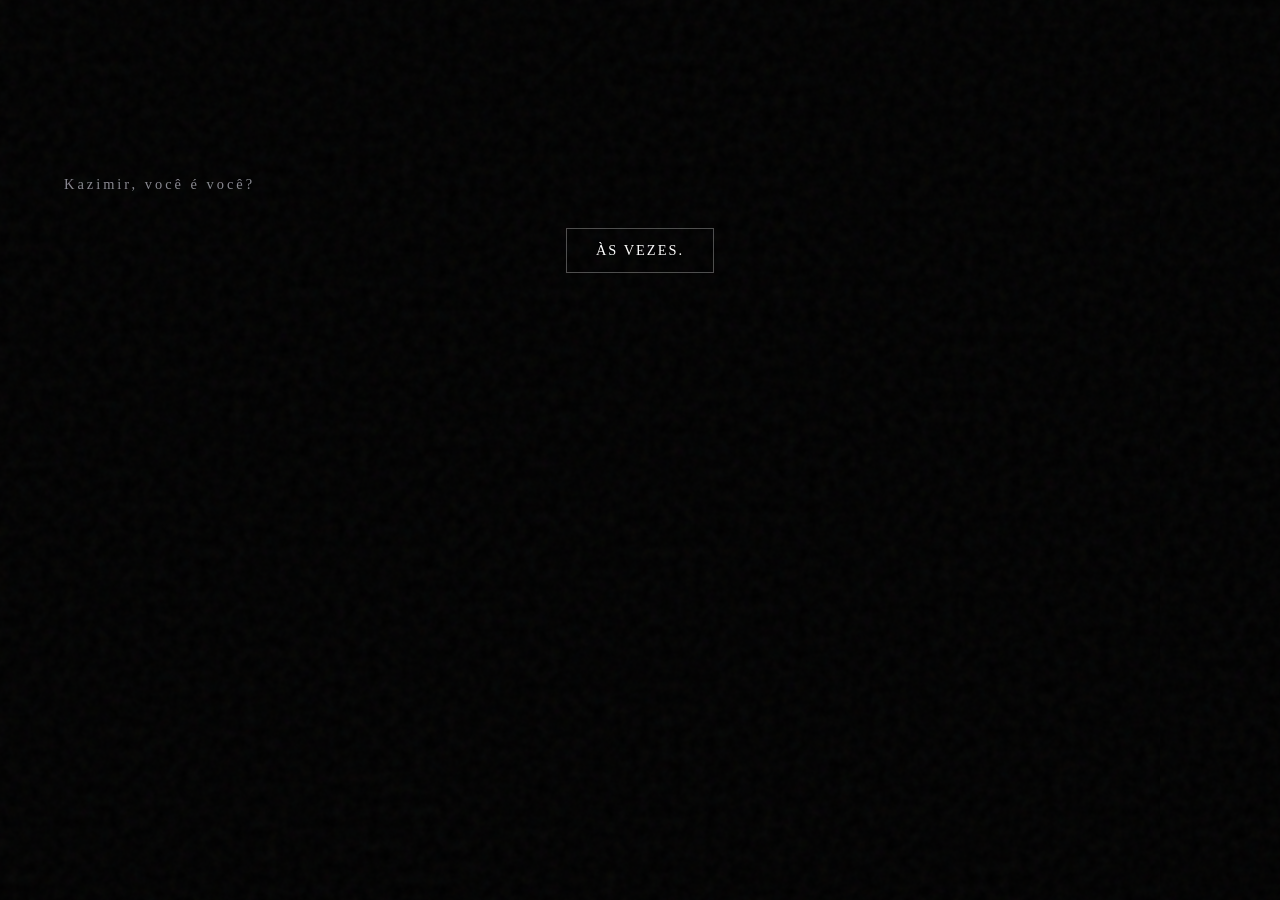
<file: kazimir.html>
<!DOCTYPE html>
<html lang="pt-BR">
<head>
    <meta charset="UTF-8">
    <meta name="viewport" content="width=device-width, initial-scale=1.0">
    <title>KAZYA</title>
    <link rel="stylesheet" href="style.css">
    <link rel="icon" type="image/ico" href="imgs/butterfly.ico?v=1">
</head>
<body>
<!-- UNBOXED CONFIRMATION PROMPT -->
<div id="confirm-container">
    <p class="confirm-prompt">Kazimir, você é você?</p>
    <button id="confirm-user-btn">ÀS VEZES.</button>
</div>

<!-- MAIN CONTENT (HIDDEN UNTIL CONFIRMED) -->
<main id="fic-content" style="display: none;">
<p>Talvez sonhar não seja a palavra certa, Kazya. Havia <span class="word-glitch" data-alt="algum">muito</span> tempo que você não dormia assim. <span class="word-glitch" data-alt="Uma canção de ninar">Um leve xiado</span> de fundo e um peso confortável nas pernas. É meio surreal, você não acha? Certamente, o frio nos seus ossos e a pressão ao ranger <span class="word-glitch" data-alt="seus dentes">suas presas</span> parece quase tão real quanto qualquer coisa que você já sentiu na nova cidade, então talvez não seja um sonho. Não que isso valha muito.</p>
<p>O artefato - qual era o nome dele mesmo? Está diante de você. Se você pudesse apenas estender as mãos e agarrar - se não fosse a pressão, a asfixia, o frio, esse <span class="word-glitch" data-alt="líquido">óleo</span> na sua garganta.
Talvez alguma de suas magias acabe com isso, talvez apenas mais violência seja a solução para o ciclo?</p>
<p>Desde quando a tinta de suas tatuagens reflete a luz assim?</p>
<p>Kazimir, o eterno <span class="word-glitch" data-alt="cachorro">lobo</span>. Alexander, o eterno caçador. <span class="word-glitch" data-alt="Quando que o sangue em suas mãos deixou de ser o seu, lobinho?">Daniil.</span></p>
<p>Deve ser culpa <span class="word-glitch" data-alt="sua">deste universo</span>, certo? Cuidado com a escolha das suas presas.</p>
<br>
<br>
<img src="imgs/daniil.png" class="imagem-canto-esquerdo">
<!-- PARÁGRAFOS DO ACATA (APARECEM COM DELAY, ALINHADOS À ESQUERDA E FONTE MONOSPACED) -->
<p class="revelacao-temporal delay-1">Perdão pela interrupção e por quaisquer mudanças no seu sonho.</p>
<p class="revelacao-temporal delay-2">Sabe, contatar vocês foi mais difícil do que esperado. Thauratun está fora da minha jurisdição, por mais <span class="word-glitch" data-alt="fascinante">perturbadora</span> que tal limitação seja para mim.</p>
<p class="revelacao-temporal delay-2">A cidade além do tempo. Carsten sempre impressiona, não acham?</p>
<p class="revelacao-temporal delay-3">Proponho <span class="word-glitch" data-alt="uma colaboração">um resgate</span>. Sei da situação que vos aflige. Deixem Thauratun o quanto antes, e entrarei em contato. É de suma importância que sigamos este caminho sem delongas, sim? O tempo que nos conecta corre para sempre em uma direção, condição essa que certamente me incomoda.</p>
<p class="revelacao-temporal delay-4">Eternamente grato, Acata.</p>
</main>

<script>
document.addEventListener("DOMContentLoaded", () => {
    let audioCtx = null;

    // --- 1. WEB AUDIO SYNTHESIZER ---
    function initAudio() {
        if (!audioCtx) {
            audioCtx = new (window.AudioContext || window.webkitAudioContext)();
        }
        if (audioCtx.state === 'suspended') {
            audioCtx.resume();
        }
    }

    // Heavy Mechanical Typewriter Key Press
    function playTypeKey(volume = 1.0) {
        if (!audioCtx) initAudio();

        const now = audioCtx.currentTime;
        const pitchVariance = (Math.random() - 0.5) * 80;

        // DULL MECHANICAL CLACK (Filtered Noise Burst)
        const bufferSize = audioCtx.sampleRate * 0.05;
        const buffer = audioCtx.createBuffer(1, bufferSize, audioCtx.sampleRate);
        const data = buffer.getChannelData(0);
        for (let i = 0; i < bufferSize; i++) {
            data[i] = Math.random() * 2 - 1;
        }

        const noise = audioCtx.createBufferSource();
        noise.buffer = buffer;

        const filter = audioCtx.createBiquadFilter();
        filter.type = 'lowpass';
        filter.frequency.setValueAtTime(800 + pitchVariance, now); 

        const noiseGain = audioCtx.createGain();
        noiseGain.gain.setValueAtTime(0.25 * volume, now);
        noiseGain.gain.exponentialRampToValueAtTime(0.001, now + 0.04);

        noise.connect(filter);
        filter.connect(noiseGain);
        noiseGain.connect(audioCtx.destination);

        noise.start(now);
        noise.stop(now + 0.04);

        // HEAVY BOTTOM-OUT THUD
        const thudOsc = audioCtx.createOscillator();
        const thudGain = audioCtx.createGain();
        thudOsc.type = 'triangle';
        thudOsc.frequency.setValueAtTime(85 + (Math.random() * 15), now);
        thudOsc.frequency.exponentialRampToValueAtTime(20, now + 0.07);

        thudGain.gain.setValueAtTime(0.3 * volume, now);
        thudGain.gain.exponentialRampToValueAtTime(0.001, now + 0.07);

        thudOsc.connect(thudGain);
        thudGain.connect(audioCtx.destination);

        thudOsc.start(now);
        thudOsc.stop(now + 0.07);
    }

    // --- 2. INTERACTIVE WORD HOVER TRIGGERS & SPARSE AMBIENT FLICKER ---
    function setupContentInteractions() {
        const textContainers = document.querySelectorAll("#fic-content p, #fic-content h1");
        const letterSpans = [];

        textContainers.forEach(container => {
            const processNode = (node) => {
                if (node.nodeType === Node.TEXT_NODE) {
                    const text = node.textContent;
                    const fragment = document.createDocumentFragment();

                    for (let char of text) {
                        const span = document.createElement("span");
                        span.textContent = char;

                        if (char.trim() !== "") {
                            span.classList.add("char-span");
                            letterSpans.push(span);
                        }
                        fragment.appendChild(span);
                    }
                    node.parentNode.replaceChild(fragment, node);
                } else if (node.nodeType === Node.ELEMENT_NODE && !node.classList.contains("word-glitch")) {
                    Array.from(node.childNodes).forEach(processNode);
                }
            };

            Array.from(container.childNodes).forEach(processNode);

            if (container.tagName.toLowerCase() === "p" && container.firstElementChild) {
                container.firstElementChild.classList.add("indent");
            }
        });

        // SPARSE DYNAMIC RANDOM FLICKER LOOP
        function triggerRandomFlicker() {
            if (letterSpans.length === 0) return;

            const flickerCount = Math.floor(Math.random() * 2) + 1; 

            for (let i = 0; i < flickerCount; i++) {
                const randomIndex = Math.floor(Math.random() * letterSpans.length);
                const targetSpan = letterSpans[randomIndex];

                if (targetSpan.closest('.word-glitch.typing')) continue;

                targetSpan.classList.add("flicker");

                const burstDuration = Math.random() * 130 + 120;
                setTimeout(() => {
                    targetSpan.classList.remove("flicker");
                }, burstDuration);
            }

            const nextInterval = Math.random() * 2000 + 1500;
            setTimeout(triggerRandomFlicker, nextInterval);
        }

        triggerRandomFlicker();

        // INTERACTIVE WORD HOVER TRIGGERS (Backspace -> Pause -> Type Reveal)
        const glitchWords = document.querySelectorAll(".word-glitch");

        glitchWords.forEach(word => {
            word.style.animationDelay = `${(Math.random() * 3).toFixed(2)}s`;
            const altText = word.getAttribute("data-alt");

            word.addEventListener("mouseenter", () => {
                if (!word.classList.contains("revealed") && !word.classList.contains("typing")) {
                    word.classList.add("typing");

                    let originalText = word.textContent;
                    let deleteIndex = originalText.length;
                    const deleteSpeed = 70; 

                    const deleteInterval = setInterval(() => {
                        if (deleteIndex > 0) {
                            deleteIndex--;
                            word.textContent = originalText.substring(0, deleteIndex);
                            playTypeKey(1.0);
                        } else {
                            clearInterval(deleteInterval);

                            setTimeout(() => {
                                let typeIndex = 0;
                                const typeSpeed = 110; 

                                const typeInterval = setInterval(() => {
                                    if (typeIndex < altText.length) {
                                        typeIndex++;
                                        word.textContent = altText.substring(0, typeIndex);
                                        playTypeKey(1.0);
                                    } else {
                                        clearInterval(typeInterval);
                                        word.classList.remove("typing");
                                        word.classList.add("revealed");
                                    }
                                }, typeSpeed);

                            }, 350);
                        }
                    }, deleteSpeed);
                }
            });
        });
    }

    // --- 3. CONFIRM BUTTON LISTENER ---
    const confirmBtn = document.getElementById("confirm-user-btn");
    const confirmContainer = document.getElementById("confirm-container");
    const mainContent = document.getElementById("fic-content");

    if (confirmBtn) {
        confirmBtn.addEventListener("click", () => {
            initAudio(); 
            
            confirmContainer.style.display = "none";
            
            mainContent.style.display = "block";
            mainContent.style.opacity = "0";
            mainContent.style.transition = "opacity 0.4s ease-in";
            
            requestAnimationFrame(() => {
                mainContent.style.opacity = "1";
            });

            setupContentInteractions();
        });
    }

    document.addEventListener("click", initAudio, { once: true });
});
</script>
</body>
</html>
</file>
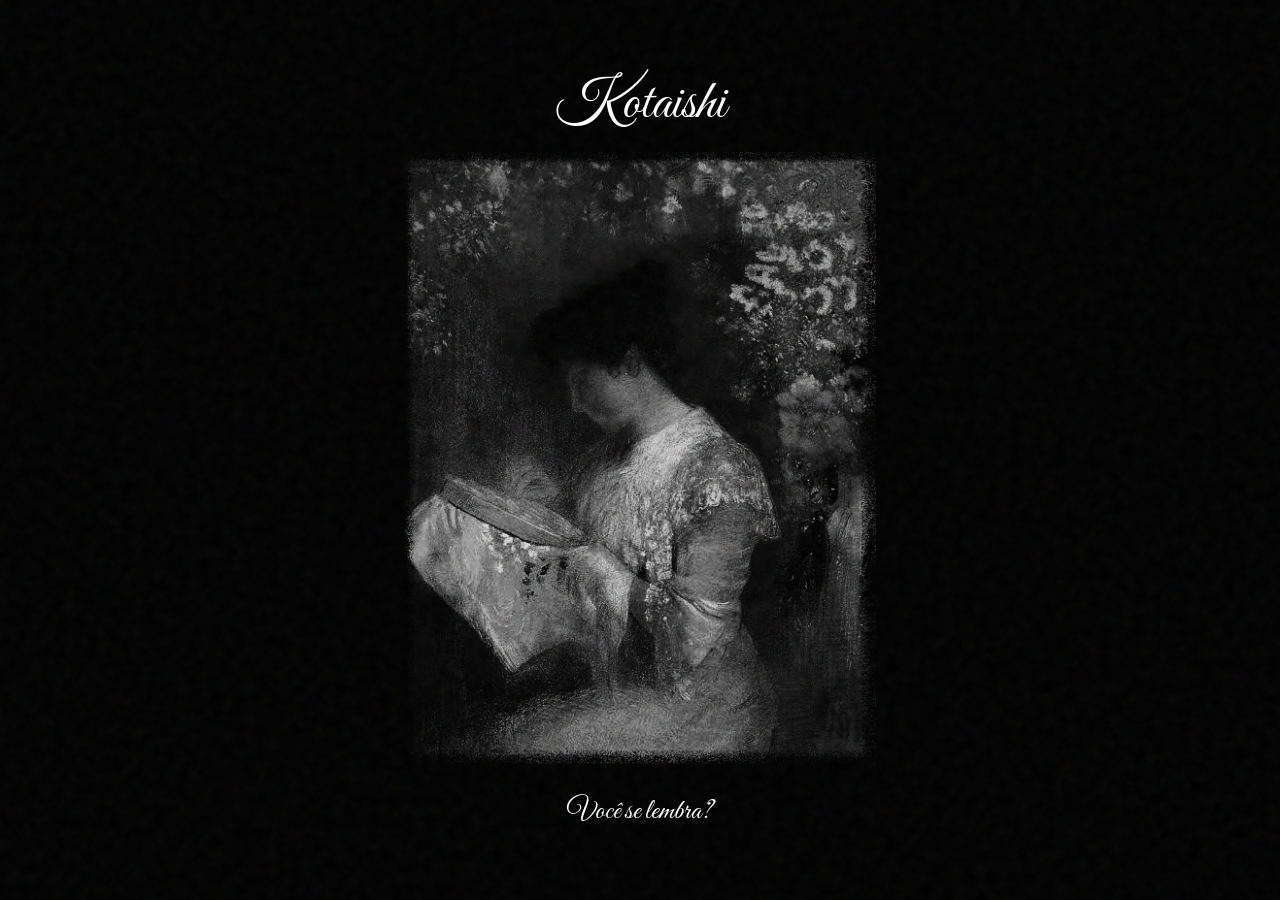
<file: kotaishi.html>
<!DOCTYPE html>
<html lang="en">
<head>
    <meta charset="UTF-8">
    <meta name="viewport" content="width=device-width, initial-scale=1.0">
    <title>KOTAISHI</title>
    <link rel="stylesheet" href="style.css">
    <link rel="icon" type="image/ico" href="imgs/butterfly.ico?v=1">
<link rel="preconnect" href="https://fonts.googleapis.com">
<link rel="preconnect" href="https://fonts.gstatic.com" crossorigin>
<link href="https://fonts.googleapis.com/css2?family=Great+Vibes&display=swap" rel="stylesheet">
</head>
<body>

<!-- MAIN CONTENT (HIDDEN UNTIL CONFIRMED) -->
<main>
<h2 class="dual-word-glitch" data-word1="Kotaishi" data-word2="Eve"></h2>
<div class="glitch-box-center">
  <!-- Remove "has-border" to turn the border off -->
  <img src="imgs/eve.png" alt="Glitch Image" class="img-flicker">
</div>
<br>
<p class="dual-word-glitch small" data-word1="Você se lembra?" data-word2="まだ歌えますか?"></p>
</main>
<script>
document.addEventListener("DOMContentLoaded", () => {
    let audioCtx = null;

    // --- 1. WEB AUDIO SYNTHESIZER ---
    function initAudio() {
        if (!audioCtx) {
            audioCtx = new (window.AudioContext || window.webkitAudioContext)();
        }
        if (audioCtx.state === 'suspended') {
            audioCtx.resume();
        }
    }

    // Heavy Mechanical Typewriter Key Press
    function playTypeKey(volume = 1.0) {
        if (!audioCtx) initAudio();

        const now = audioCtx.currentTime;
        const pitchVariance = (Math.random() - 0.5) * 80;

        // DULL MECHANICAL CLACK (Filtered Noise Burst)
        const bufferSize = audioCtx.sampleRate * 0.05;
        const buffer = audioCtx.createBuffer(1, bufferSize, audioCtx.sampleRate);
        const data = buffer.getChannelData(0);
        for (let i = 0; i < bufferSize; i++) {
            data[i] = Math.random() * 2 - 1;
        }

        const noise = audioCtx.createBufferSource();
        noise.buffer = buffer;

        const filter = audioCtx.createBiquadFilter();
        filter.type = 'lowpass';
        filter.frequency.setValueAtTime(800 + pitchVariance, now); 

        const noiseGain = audioCtx.createGain();
        noiseGain.gain.setValueAtTime(0.25 * volume, now);
        noiseGain.gain.exponentialRampToValueAtTime(0.001, now + 0.04);

        noise.connect(filter);
        filter.connect(noiseGain);
        noiseGain.connect(audioCtx.destination);

        noise.start(now);
        noise.stop(now + 0.04);

        // HEAVY BOTTOM-OUT THUD
        const thudOsc = audioCtx.createOscillator();
        const thudGain = audioCtx.createGain();
        thudOsc.type = 'triangle';
        thudOsc.frequency.setValueAtTime(85 + (Math.random() * 15), now);
        thudOsc.frequency.exponentialRampToValueAtTime(20, now + 0.07);

        thudGain.gain.setValueAtTime(0.3 * volume, now);
        thudGain.gain.exponentialRampToValueAtTime(0.001, now + 0.07);

        thudOsc.connect(thudGain);
        thudGain.connect(audioCtx.destination);

        thudOsc.start(now);
        thudOsc.stop(now + 0.07);
    }

    // --- 2. INTERACTIVE WORD HOVER TRIGGERS & AMBIENT FLICKER ---
    function setupContentInteractions() {
        // Ambient Random Letter Flicker
        const textContainers = document.querySelectorAll("#fic-content p, #fic-content h1");

        textContainers.forEach(container => {
            const processNode = (node) => {
                if (node.nodeType === Node.TEXT_NODE) {
                    const text = node.textContent;
                    const fragment = document.createDocumentFragment();

                    for (let char of text) {
                        const span = document.createElement("span");
                        span.textContent = char;

                        if (char.trim() !== "" && Math.random() < 0.03) {
                            span.classList.add("flicker");
                            span.style.animationDelay = `${(Math.random() * 5).toFixed(2)}s`;
                        }
                        fragment.appendChild(span);
                    }
                    node.parentNode.replaceChild(fragment, node);
                } else if (node.nodeType === Node.ELEMENT_NODE && !node.classList.contains("word-glitch")) {
                    Array.from(node.childNodes).forEach(processNode);
                }
            };

            Array.from(container.childNodes).forEach(processNode);
        });

        // Interactive Word: Backspace -> Pause -> Type Reveal (No Final Sound)
        const glitchWords = document.querySelectorAll(".word-glitch");

        glitchWords.forEach(word => {
            word.style.animationDelay = `${(Math.random() * 3).toFixed(2)}s`;
            const altText = word.getAttribute("data-alt");

            word.addEventListener("mouseenter", () => {
                if (!word.classList.contains("revealed") && !word.classList.contains("typing")) {
                    word.classList.add("typing");

                    let originalText = word.textContent;
                    let deleteIndex = originalText.length;
                    const deleteSpeed = 70; 

                    // PHASE 1: Backspace characters
                    const deleteInterval = setInterval(() => {
                        if (deleteIndex > 0) {
                            deleteIndex--;
                            word.textContent = originalText.substring(0, deleteIndex);
                            playTypeKey(1.0);
                        } else {
                            clearInterval(deleteInterval);

                            // PHASE 2: Deliberate Pause (350ms)
                            setTimeout(() => {
                                let typeIndex = 0;
                                const typeSpeed = 110; 

                                // PHASE 3: Type replacement word
                                const typeInterval = setInterval(() => {
                                    if (typeIndex < altText.length) {
                                        typeIndex++;
                                        word.textContent = altText.substring(0, typeIndex);
                                        playTypeKey(1.0);
                                    } else {
                                        clearInterval(typeInterval);
                                        word.classList.remove("typing");
                                        word.classList.add("revealed");
                                        // Silent completion (No sound effect triggered here)
                                    }
                                }, typeSpeed);

                            }, 350);
                        }
                    }, deleteSpeed);
                }
            });
        });
    }

    // --- 3. CONFIRM BUTTON LISTENER ---
    const confirmBtn = document.getElementById("confirm-user-btn");
    const confirmContainer = document.getElementById("confirm-container");
    const mainContent = document.getElementById("fic-content");

    if (confirmBtn) {
        confirmBtn.addEventListener("click", () => {
            initAudio(); 
            
            confirmContainer.style.display = "none";
            
            mainContent.style.display = "block";
            mainContent.style.opacity = "0";
            mainContent.style.transition = "opacity 0.4s ease-in";
            
            requestAnimationFrame(() => {
                mainContent.style.opacity = "1";
            });

            setupContentInteractions();
        });
    }

    // Fallback: Audio context trigger on generic page click
    document.addEventListener("click", initAudio, { once: true });
});
</script>
</body>
</html>
</file>
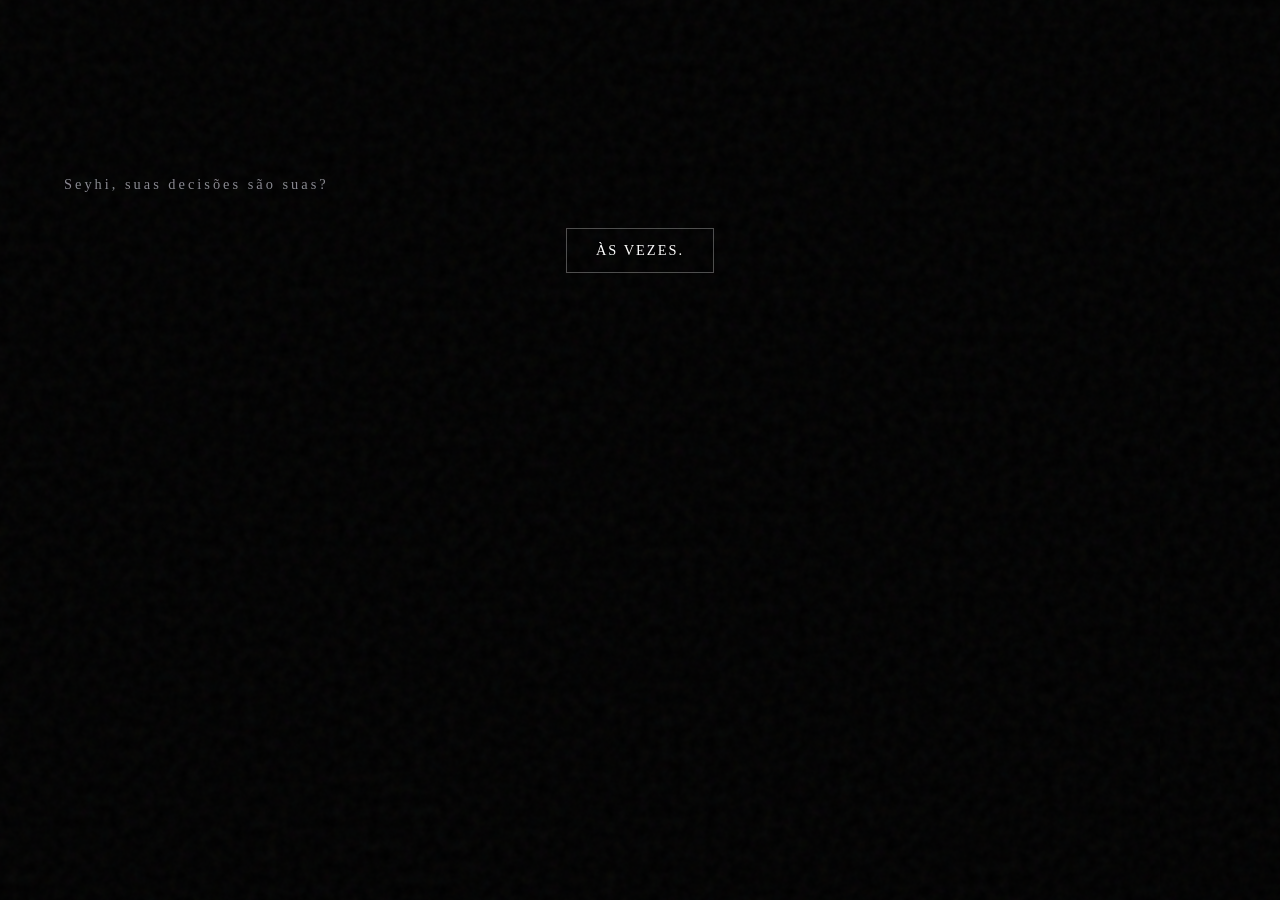
<file: seyhi.html>
<!DOCTYPE html>
<html lang="pt-BR">
<head>
    <meta charset="UTF-8">
    <meta name="viewport" content="width=device-width, initial-scale=1.0">
    <title>SEYHI</title>
    <link rel="stylesheet" href="style.css">
    <link rel="icon" type="image/ico" href="imgs/butterfly.ico?v=1">
</head>
<body>
<!-- UNBOXED CONFIRMATION PROMPT -->
<div id="confirm-container">
    <p class="confirm-prompt">Seyhi, suas decisões são suas?</p>
    <button id="confirm-user-btn">ÀS VEZES.</button>
</div>

<!-- MAIN CONTENT (HIDDEN UNTIL CONFIRMED) -->
<main id="fic-content" style="display: none;">
<p>
  Não é a primeira vez que você sonha hoje, Seyhi.
</p>

<p>
  O primeiro sonho soava como estática - como se você tentasse, em vão, sintonizar em uma frequência 
  <span class="word-glitch" data-alt="perdida no tempo">impossível</span>. 
  Alguns fragmentos são discerníveis - 
  <span class="word-glitch" data-alt="haviam duas silhuetas?">sua cabeça doí ao tentar lembrar.</span> É um sono pertubardo - como se em vez de realmente dormir,
  você simplesmente acordasse no futuro, com as memórias vagas de um sonho<span class="word-glitch" data-alt="?">.</span>
</p>

<p>
  Esse segundo é mais claro. Você está sentado em uma cadeira de madeira crua, de volta no seu universo original. 
  Dois dados feitos de osso na sua mão - e 
  <span class="word-glitch" data-alt="a sua">uma</span> silhueta feita de estática te encara de volta. Sua confiável adaga fincada no centro da mesa - sua aposta.
  </p>
  <p>
  Você joga<span class="word-glitch" data-alt=".">?</span>
</p>
<img src="imgs/seyhi.png" class="imagem-canto-esquerdo">
<p class="revelacao-temporal delay-1">Perdão pela interrupção e por quaisquer mudanças no seu sonho.</p>

<p class="revelacao-temporal delay-2">Sabe, contatar vocês foi mais difícil do que esperado. Especialmente você e aquele outro, quase não reconheci vocês. Thauratun está fora da minha jurisdição, por mais <span class="word-glitch" data-alt="fascinante">perturbadora</span> que tal limitação seja para mim.</p>

<p class="revelacao-temporal delay-2">A cidade além do tempo. Carsten sempre impressiona, não acham?</p>

<p class="revelacao-temporal delay-3">Proponho <span class="word-glitch" data-alt="uma colaboração">um resgate</span>. Sei da situação que vos aflige. Deixem Thauratun o quanto antes, e entrarei em contato. É de suma importância que sigamos este caminho sem delongas, sim? O tempo que nos conecta corre para sempre em uma direção, condição essa que certamente me incomoda.</p>

<p class="revelacao-temporal delay-4">Eternamente grato, Acata.</p>


</main>

<script>
document.addEventListener("DOMContentLoaded", () => {
    let audioCtx = null;

    // --- 1. WEB AUDIO SYNTHESIZER ---
    function initAudio() {
        if (!audioCtx) {
            audioCtx = new (window.AudioContext || window.webkitAudioContext)();
        }
        if (audioCtx.state === 'suspended') {
            audioCtx.resume();
        }
    }

    // Heavy Mechanical Typewriter Key Press
    function playTypeKey(volume = 1.0) {
        if (!audioCtx) initAudio();

        const now = audioCtx.currentTime;
        const pitchVariance = (Math.random() - 0.5) * 80;

        // DULL MECHANICAL CLACK (Filtered Noise Burst)
        const bufferSize = audioCtx.sampleRate * 0.05;
        const buffer = audioCtx.createBuffer(1, bufferSize, audioCtx.sampleRate);
        const data = buffer.getChannelData(0);
        for (let i = 0; i < bufferSize; i++) {
            data[i] = Math.random() * 2 - 1;
        }

        const noise = audioCtx.createBufferSource();
        noise.buffer = buffer;

        const filter = audioCtx.createBiquadFilter();
        filter.type = 'lowpass';
        filter.frequency.setValueAtTime(800 + pitchVariance, now); 

        const noiseGain = audioCtx.createGain();
        noiseGain.gain.setValueAtTime(0.25 * volume, now);
        noiseGain.gain.exponentialRampToValueAtTime(0.001, now + 0.04);

        noise.connect(filter);
        filter.connect(noiseGain);
        noiseGain.connect(audioCtx.destination);

        noise.start(now);
        noise.stop(now + 0.04);

        // HEAVY BOTTOM-OUT THUD
        const thudOsc = audioCtx.createOscillator();
        const thudGain = audioCtx.createGain();
        thudOsc.type = 'triangle';
        thudOsc.frequency.setValueAtTime(85 + (Math.random() * 15), now);
        thudOsc.frequency.exponentialRampToValueAtTime(20, now + 0.07);

        thudGain.gain.setValueAtTime(0.3 * volume, now);
        thudGain.gain.exponentialRampToValueAtTime(0.001, now + 0.07);

        thudOsc.connect(thudGain);
        thudGain.connect(audioCtx.destination);

        thudOsc.start(now);
        thudOsc.stop(now + 0.07);
    }

    // --- 2. INTERACTIVE WORD HOVER TRIGGERS & SPARSE AMBIENT FLICKER ---
    function setupContentInteractions() {
        const textContainers = document.querySelectorAll("#fic-content p, #fic-content h1");
        const letterSpans = [];

        textContainers.forEach(container => {
            const processNode = (node) => {
                if (node.nodeType === Node.TEXT_NODE) {
                    const text = node.textContent;
                    const fragment = document.createDocumentFragment();

                    for (let char of text) {
                        const span = document.createElement("span");
                        span.textContent = char;

                        if (char.trim() !== "") {
                            span.classList.add("char-span");
                            letterSpans.push(span);
                        }
                        fragment.appendChild(span);
                    }
                    node.parentNode.replaceChild(fragment, node);
                } else if (node.nodeType === Node.ELEMENT_NODE && !node.classList.contains("word-glitch")) {
                    Array.from(node.childNodes).forEach(processNode);
                }
            };

            Array.from(container.childNodes).forEach(processNode);

            if (container.tagName.toLowerCase() === "p" && container.firstElementChild) {
                container.firstElementChild.classList.add("indent");
            }
        });

        // SPARSE DYNAMIC RANDOM FLICKER LOOP
        function triggerRandomFlicker() {
            if (letterSpans.length === 0) return;

            const flickerCount = Math.floor(Math.random() * 2) + 1; 

            for (let i = 0; i < flickerCount; i++) {
                const randomIndex = Math.floor(Math.random() * letterSpans.length);
                const targetSpan = letterSpans[randomIndex];

                if (targetSpan.closest('.word-glitch.typing')) continue;

                targetSpan.classList.add("flicker");

                const burstDuration = Math.random() * 130 + 120;
                setTimeout(() => {
                    targetSpan.classList.remove("flicker");
                }, burstDuration);
            }

            const nextInterval = Math.random() * 2000 + 1500;
            setTimeout(triggerRandomFlicker, nextInterval);
        }

        triggerRandomFlicker();

        // INTERACTIVE WORD HOVER TRIGGERS (Backspace -> Pause -> Type Reveal)
        const glitchWords = document.querySelectorAll(".word-glitch");

        glitchWords.forEach(word => {
            word.style.animationDelay = `${(Math.random() * 3).toFixed(2)}s`;
            const altText = word.getAttribute("data-alt");

            word.addEventListener("mouseenter", () => {
                if (!word.classList.contains("revealed") && !word.classList.contains("typing")) {
                    word.classList.add("typing");

                    let originalText = word.textContent;
                    let deleteIndex = originalText.length;
                    const deleteSpeed = 70; 

                    const deleteInterval = setInterval(() => {
                        if (deleteIndex > 0) {
                            deleteIndex--;
                            word.textContent = originalText.substring(0, deleteIndex);
                            playTypeKey(1.0);
                        } else {
                            clearInterval(deleteInterval);

                            setTimeout(() => {
                                let typeIndex = 0;
                                const typeSpeed = 110; 

                                const typeInterval = setInterval(() => {
                                    if (typeIndex < altText.length) {
                                        typeIndex++;
                                        word.textContent = altText.substring(0, typeIndex);
                                        playTypeKey(1.0);
                                    } else {
                                        clearInterval(typeInterval);
                                        word.classList.remove("typing");
                                        word.classList.add("revealed");
                                    }
                                }, typeSpeed);

                            }, 350);
                        }
                    }, deleteSpeed);
                }
            });
        });
    }

    // --- 3. CONFIRM BUTTON LISTENER ---
    const confirmBtn = document.getElementById("confirm-user-btn");
    const confirmContainer = document.getElementById("confirm-container");
    const mainContent = document.getElementById("fic-content");

    if (confirmBtn) {
        confirmBtn.addEventListener("click", () => {
            initAudio(); 
            
            confirmContainer.style.display = "none";
            
            mainContent.style.display = "block";
            mainContent.style.opacity = "0";
            mainContent.style.transition = "opacity 0.4s ease-in";
            
            requestAnimationFrame(() => {
                mainContent.style.opacity = "1";
            });

            setupContentInteractions();
        });
    }

    document.addEventListener("click", initAudio, { once: true });
});
</script>
</body>
</html>
</file>
<file: style.css>
:root {
    --bg-color: #000000;
    --text-color: #ffffff;
}
body {
    background-color: var(--bg-color);
    color: var(--text-color);
    font-family: 'Georgia', serif;
    line-height: 1.5;
    max-width: 1200px;
    margin: 0 auto;
    padding: 4rem 1.5rem;
    position: relative;
    
    /* REGRAS ATUALIZADAS PARA ELIMINAR A SCROLLBAR */
    height: 100vh;
    box-sizing: border-box;
    overflow: hidden; /* Corta totalmente qualquer rolagem da página */
}

p > .char-span:first-child,
p > .word-glitch:first-child {
    margin-left: 2rem;
}

/* Clean, guaranteed indent class applied directly by JS */
.indent {
    margin-left: 2rem;
}

/* --- SUBTLE TV STATIC BACKGROUND --- */
body::after {
    content: "";
    position: fixed;
    top: -50%;
    left: -50%;
    right: -50%;
    bottom: -50%;
    width: 200vw;
    height: 200vh;
    background-image: url("data:image/svg+xml,%3Csvg viewBox='0 0 200 200' xmlns='http://www.w3.org/2000/svg'%3E%3Cfilter id='noiseFilter'%3E%3CfeTurbulence type='fractalNoise' baseFrequency='0.8' numOctaves='3' stitchTiles='stitch'/%3E%3C/filter%3E%3Crect width='100%25' height='100%25' filter='url(%23noiseFilter)'/%3E%3C/svg%3E");
    opacity: 0.05; 
    pointer-events: none;
    z-index: 999;
    animation: tv-static 0.2s steps(4) infinite;
    
}

@keyframes tv-static {
    0% { transform: translate(0, 0); }
    25% { transform: translate(-5%, -5%); }
    50% { transform: translate(10%, 5%); }
    75% { transform: translate(-5%, 10%); }
    100% { transform: translate(5%, -5%); }
}

/* --- UNBOXED CONFIRMATION PROMPT --- */
#confirm-container {
    text-align: center;
    padding: 6rem 0;
    position: relative;
    z-index: 1;
}

.confirm-prompt {
    font-size: 0.9rem;
    letter-spacing: 3px;
    color: #888890;
    margin-bottom: 2rem;
}

#confirm-user-btn {
    background: transparent;
    color: #ffffff;
    border: 1px solid rgba(255, 255, 255, 0.3);
    padding: 0.8rem 1.8rem;
    font-family: inherit;
    font-size: 0.9rem;
    letter-spacing: 2px;
    cursor: pointer;
    transition: all 0.2s ease;
}

#confirm-user-btn:hover {
    background: #ffffff;
    color: #000000;
}

/* --- UNBOXED TEXT CONTENT --- */
main {
    position: relative;
    z-index: 1;
    height: 100%; /* Ocupa exatamente a área disponível dentro do body */
    display: flex;
    flex-direction: column;
}

h1 {
    font-size: 2rem;
    margin-top: 0;
    margin-bottom: 2rem;
    color: var(--text-color);
    letter-spacing: 1px;
}

p {
    margin-bottom: 1.8rem;
    text-align: justify;
    color: #e1e1e6;
}

/* --- INTERACTIVE WORD PRE-REVEAL & TYPING STYLE --- */
.word-glitch {
    display: inline-block;
    cursor: pointer;
    border-bottom: 1px dotted rgba(255, 255, 255, 0.4);
    animation: pre-reveal-glitch 3.5s ease-in-out infinite;
    transition: border-color 0.2s ease, color 0.2s ease;
}

@keyframes pre-reveal-glitch {
    0%, 100% { opacity: 0.85; transform: translate(0, 0); }
    40% { opacity: 0.35; transform: translate(0, 0); }
    85% { opacity: 0.85; transform: translate(0, 0); }
    88% { opacity: 0.2; transform: translate(-2px, 1px); text-shadow: -1px 0 #ff0000, 1px 0 #00ffff; }
    91% { opacity: 1; transform: translate(1px, -1px); text-shadow: none; }
    94% { opacity: 0.4; transform: translate(-1px, 1px); }
}

.word-glitch.typing {
    animation: none !important;
    color: #ffffff;
    border-bottom-color: #ffffff;
    text-shadow: none !important;
}

.word-glitch.revealed {
    animation: none !important;
    color: #ffffff !important;
    text-shadow: none !important;
    border-bottom: none !important;
    cursor: default;
}

.char-span {
    display: inline;
}

/* Quick glitch burst triggered dynamically by JS */
.flicker {
    animation: quick-glitch-burst 0.2s steps(2) infinite;
}

@keyframes quick-glitch-burst {
    0% { 
        opacity: 0.2; 
        transform: translate(-1px, 1px); 
        color: #888890;
    }
    50% { 
        opacity: 0.9; 
        transform: translate(1px, -1px); 
    }
    100% { 
        opacity: 0.1; 
        transform: translate(0, 0); 
    }
}

/* --- ACATA TEXT REVEAL & STYLING --- */
@keyframes aparecerLentamente {
    from {
        opacity: 0;
        transform: translateY(8px);
    }
    to {
        opacity: 1;
        transform: translateY(0);
    }
}

.revelacao-temporal {
    opacity: 0; /* Inicia invisível */
    animation-name: aparecerLentamente;
    animation-duration: 3.5s;
    animation-fill-mode: forwards;
    will-change: opacity, transform;

    /* ALINHAMENTO E POSICIONAMENTO À DIREITA */
    text-align: right !important; /* Alinha o texto à direita */
    margin-left: auto !important;  /* Empurra o bloco para a direita */
    max-width: 65%;               /* Limita a largura para criar o efeito de bloco recuado */
    margin-bottom: 0.3rem;
    /* ESTILIZAÇÃO DO ACATA */
    font-family: 'Courier New', Courier, monospace;
    color: #c8c8d0;
    line-height: 1;
}

/* Delays sequenciais após a confirmação */
.revelacao-temporal.delay-1 {
    margin-top: auto !important;
    animation-delay: 30s;
}
.delay-2 {
    animation-delay: 33s;
}
.delay-3 {
    animation-delay: 36s;
}
.delay-4 {
    animation-delay: 50s;
}

/* --- IMAGEM NO CANTO INFERIOR ESQUERDO --- */
.imagem-canto-esquerdo {
    position: fixed;
    bottom: 2rem;       /* Distância do fundo da tela */
    left: 2rem;         /* Distância da borda esquerda */
    width: 150px;       /* Ajuste a largura desejada */
    height: auto;       /* Mantém a proporção da imagem */
    opacity: 0.8;       /* Opcional: opacidade para combinar com a estética escuro/mistério */
    z-index: 100;       /* Garante que fique acima do fundo de estática */
    pointer-events: none; /* Opcional: impede que a imagem clique/interfira no texto */
}
/* Container and animation */
.glitch-box-center {
  width: 100%;
  max-width: 500px;
  flex: 1;             /* Dynamic expansion: fills remaining vertical screen space */
  min-height: 0;        /* Prevents flex container overflow */
  margin: 0 auto;       /* Removed top/bottom margin to avoid pushing the container down */
  display: flex;
  align-items: center;  /* Centers image vertically in remaining space */
  justify-content: center;
}

.img-flicker {
  max-width: 100%;
  max-height: 100%;     /* Constrains image height to remaining container space */
  width: auto;
  height: auto;
  object-fit: contain;  /* Scales image nicely without distortion */
  display: block;
  opacity: 0.9;
  box-sizing: border-box; /* Ensures the border doesn't expand the image size */
  animation: flicker-suave 3.5s infinite steps(1);
}

/* TOGGLEABLE BORDER CLASS */
.img-flicker.has-border {
  border: 2px solid #ffffff; /* Change thickness or color here */
  padding: 4px;              /* Optional: creates a small space between image and border */
}

/* Glitch animation */
@keyframes flicker-suave {
  0%, 100% { opacity: 0.9; transform: translate(0, 0); }
  2% { opacity: 0.2; transform: translate(-3px, 1px); filter: invert(0.8); }
  4% { opacity: 0.9; transform: translate(0, 0); filter: none; }
  45% { opacity: 0.9; transform: translate(0, 0); }
  46% { opacity: 0.3; transform: translate(2px, -2px); }
  47% { opacity: 0.8; transform: translate(0, 0); }
  80% { opacity: 0.9; transform: translate(0, 0); }
  81% { opacity: 0.1; }
  82% { opacity: 0.95; transform: translate(-4px, 2px); filter: contrast(150%); }
  83% { opacity: 0.9; transform: translate(0, 0); filter: none; }
}
.dual-word-glitch {
  font-family: 'Great Vibes', cursive;
  font-size: 3.5rem;
  font-weight: 400;
  text-align: center;
  color: #ffffff;
  
  /* Pulls the block up without affecting lower content */
  margin: 0.5rem auto 1rem auto; 
  
  /* Lock the container dimensions so jitter never expands it */
  height: 4rem; 
  line-height: 4rem;
  position: relative;
  display: flex;
  justify-content: center;
  align-items: center;
}

.dual-word-glitch::before {
  content: attr(data-word1);
  position: absolute; /* Detaches jitter movement from the page layout flow */
  white-space: nowrap;
  animation: rare-swap-mono-jitter 2s infinite steps(1);
}

@keyframes rare-swap-mono-jitter {
  /* Word 1 - Dominant Base */
  0% { content: attr(data-word1); opacity: 0.95; transform: translate(0, 0) skew(0deg); text-shadow: none; }
  
  /* Large Vertical Jitters (Now safely contained without pushing the page) */
  4% { content: attr(data-word1); opacity: 0.1; transform: translate(-8px, 8px) skew(12deg) scale(1.05); text-shadow: 4px 0 #ffffff; }
  6% { content: attr(data-word1); opacity: 0.95; transform: translate(6px, -6px) skew(-8deg); text-shadow: -3px 0 #000000; }
  8% { content: attr(data-word1); opacity: 0.9; transform: translate(0, 0) skew(0deg); text-shadow: none; }
  
  22% { content: attr(data-word1); opacity: 0.15; transform: translate(10px, -10px) skew(-15deg); text-shadow: -5px 0 #ffffff, 5px 0 #000000; }
  24% { content: attr(data-word1); opacity: 0.95; transform: translate(-4px, 5px) skew(5deg); text-shadow: 3px 0 #ffffff; }
  26% { content: attr(data-word1); opacity: 0.9; transform: translate(0, 0) skew(0deg); text-shadow: none; }

  /* Very Brief Flash of Word 2 */
  50% { content: attr(data-word1); opacity: 0.05; transform: translate(-12px, -12px) skew(20deg) scale(0.95); text-shadow: 6px 0 #ffffff; }
  52% { content: attr(data-word2); opacity: 0.95; transform: translate(8px, 10px) skew(-10deg) scale(1.08); text-shadow: -5px 0 #ffffff, 5px 0 #000000; }
  55% { content: attr(data-word2); opacity: 0.2; transform: translate(-5px, -4px) skew(4deg); text-shadow: 4px 0 #ffffff; }
  58% { content: attr(data-word2); opacity: 0.85; transform: translate(3px, -2px) skew(-6deg); text-shadow: none; }

  /* Quick Snap Back to Word 1 */
  59% { content: attr(data-word1); opacity: 0.1; transform: translate(-10px, 12px) skew(18deg) scale(1.04); text-shadow: 6px 0 #ffffff; }
  61% { content: attr(data-word1); opacity: 0.95; transform: translate(9px, -8px) skew(-14deg); text-shadow: -6px 0 #ffffff, 6px 0 #000000; }
  63% { content: attr(data-word1); opacity: 0.9; transform: translate(0, 0) skew(0deg); text-shadow: none; }

  /* Final Pre-loop Jitter */
  86% { content: attr(data-word1); opacity: 0.05; transform: translate(-11px, -9px) skew(-18deg) scale(1.06); text-shadow: -7px 0 #ffffff; }
  88% { content: attr(data-word1); opacity: 0.95; transform: translate(5px, 4px) skew(6deg); text-shadow: 3px 0 #000000; }
  90% { content: attr(data-word1); opacity: 0.9; transform: translate(0, 0) skew(0deg); text-shadow: none; }
  100% { content: attr(data-word1); opacity: 0.9; transform: translate(0, 0) skew(0deg); text-shadow: none; }
}
.dual-word-glitch.small {
  font-size: 1.8rem;    /* Scale down font size */
  height: 2rem;         /* Scale down height */
  line-height: 2rem;
  margin: 0.5rem auto;  /* Adjust spacing */
}
</file>
